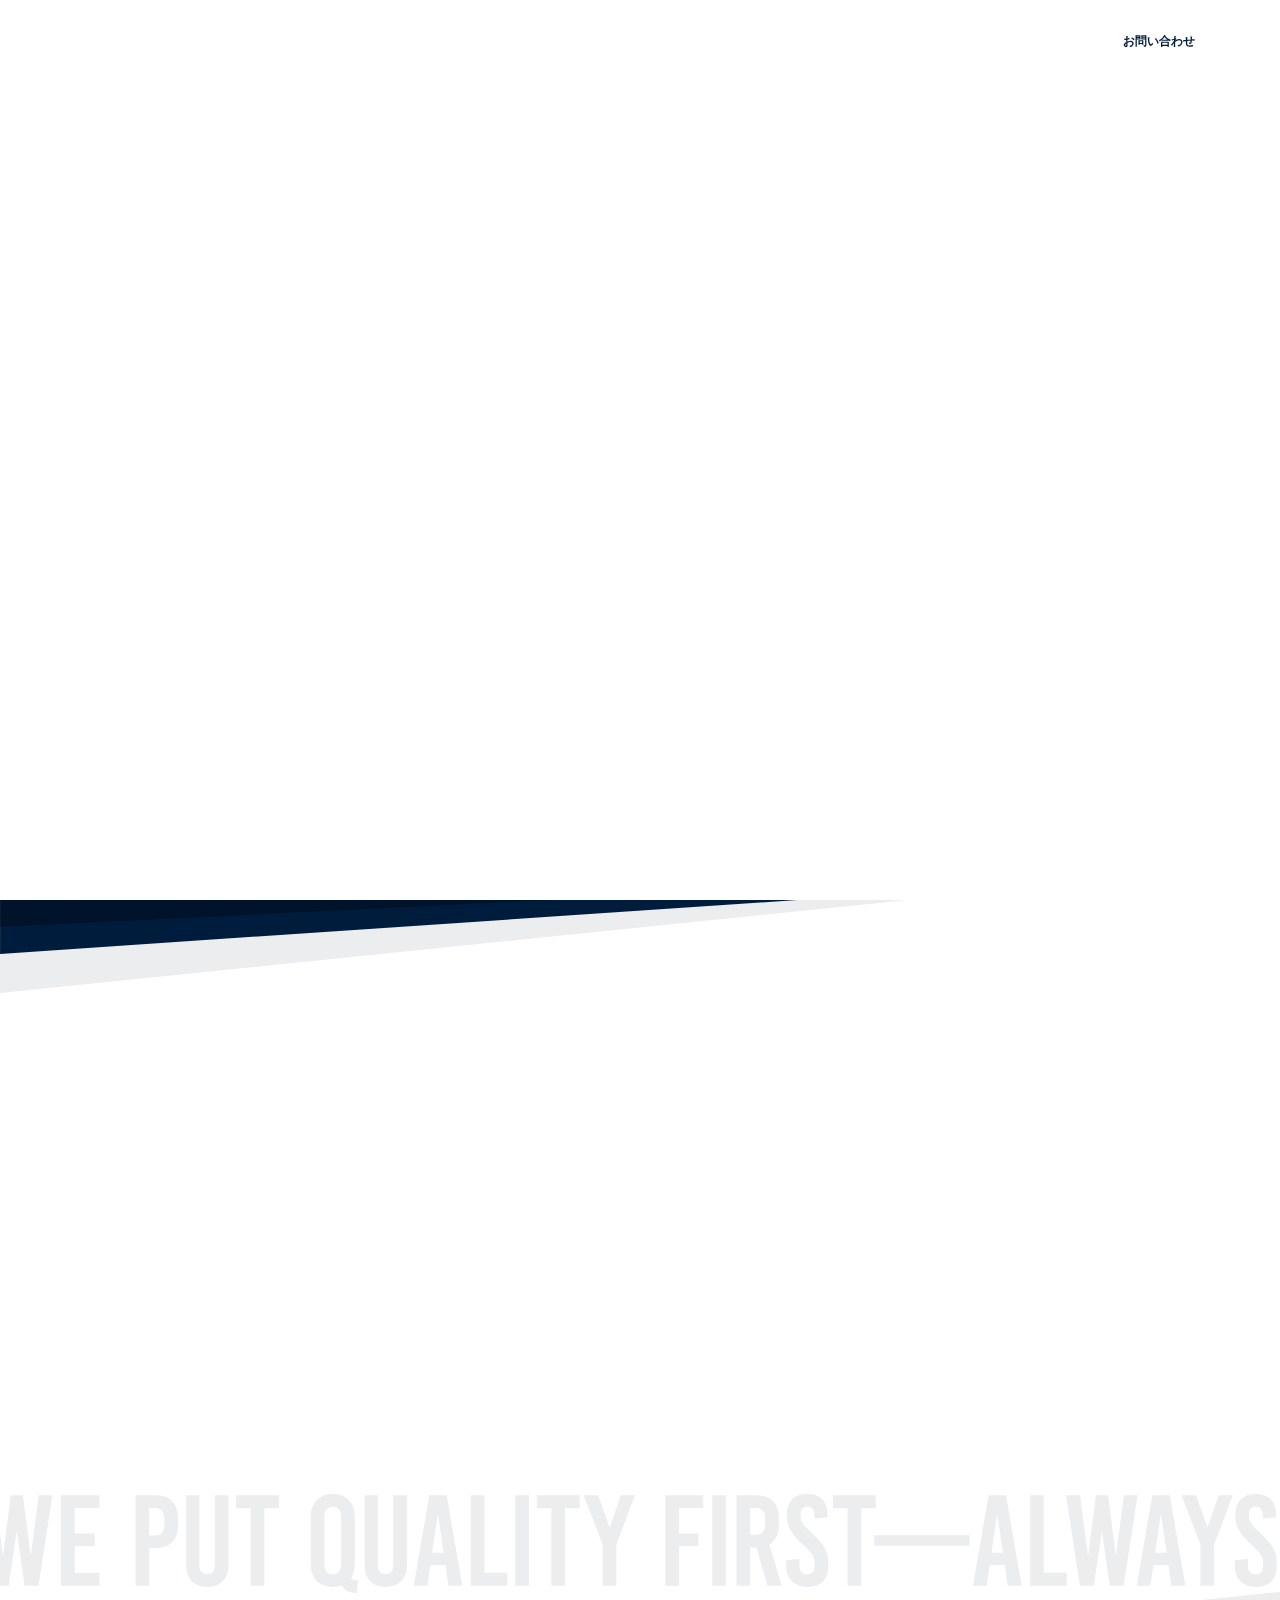
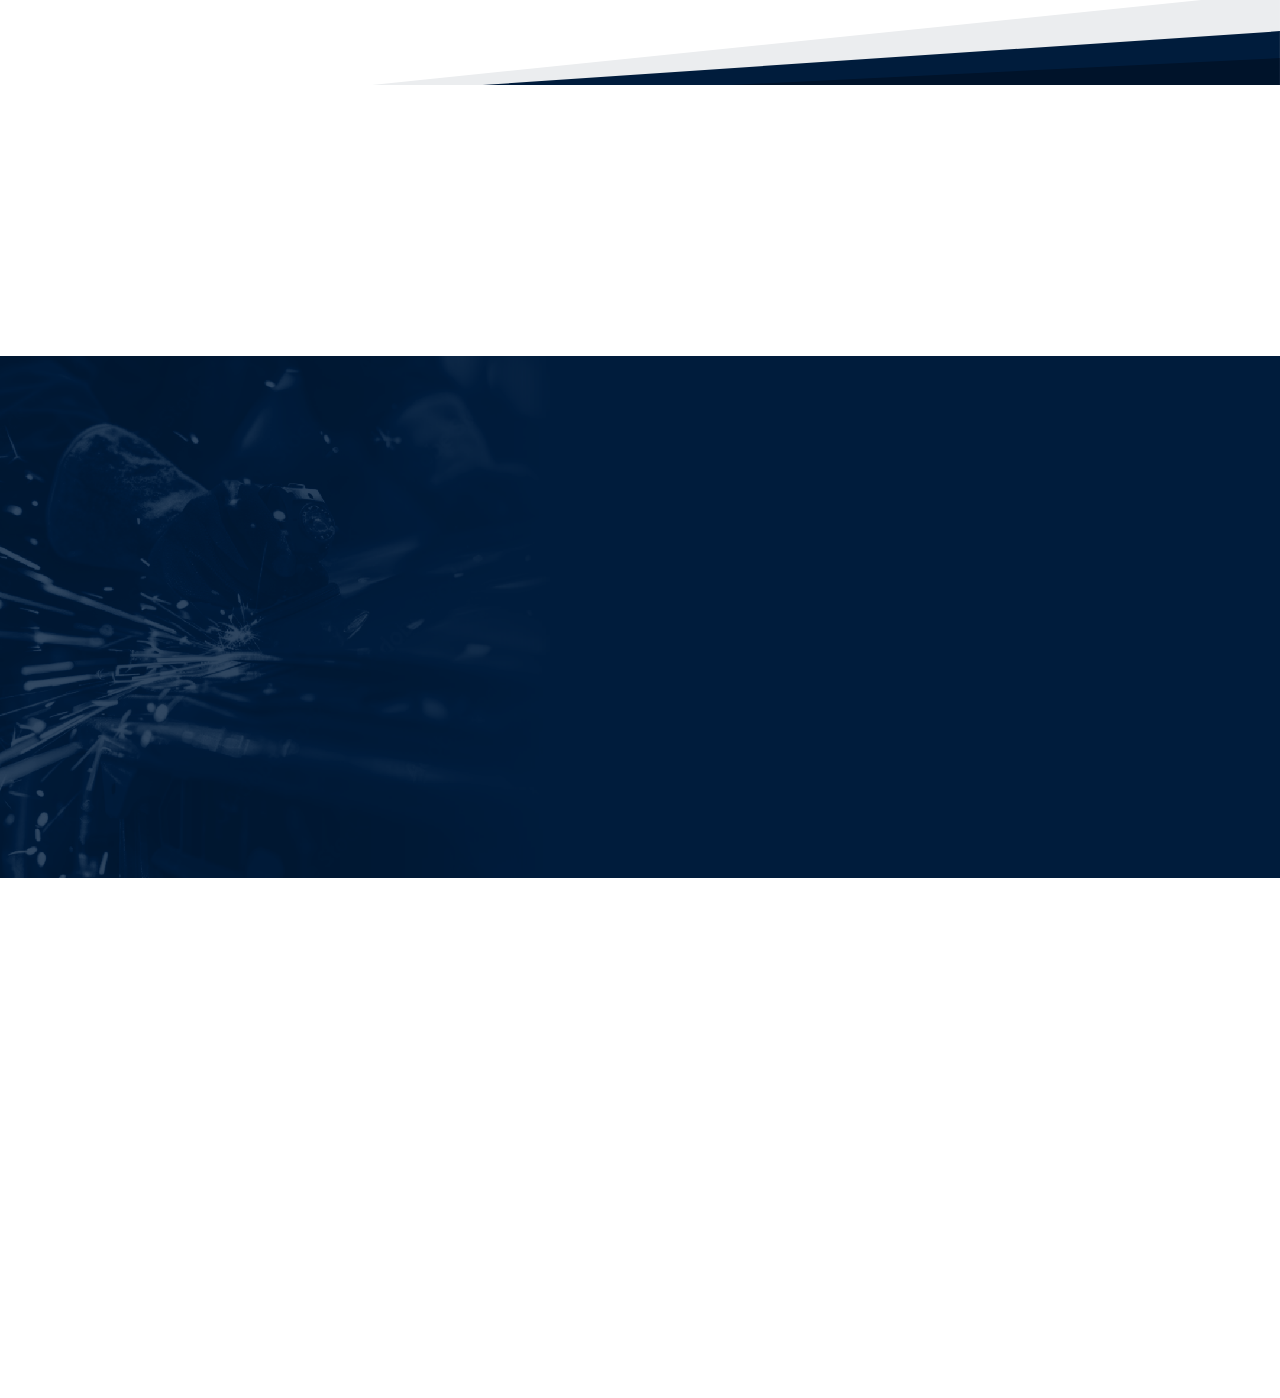
<file: index.html>
<!doctype html>
<html lang="ja" prefix="og: http://ogp.me/ns#">
<head>

<meta charset="UTF-8">
<title>Y's Factory</title>
<meta http-equiv="X-UA-Compatible" content="IE=edge">
<meta name="viewport" content="width=device-width, initial-scale=1.0">
<meta name="format-detection" content="telephone=no">
<meta content="IE=edge" http-equiv="X-UA-Compatible" />
<meta content="telephone=no" name="format-detection" />
<meta content="" name="keywords" />
<meta content="" name="description" />
<link href="assets/css/base.css" rel="stylesheet" type="text/css" />
<link href="assets/css/top.css" rel="stylesheet" type="text/css" />
<link rel="icon" href="./assets/img/favicon.ico" sizes="32x32">
<link rel="icon" href="./assets/img/icon.svg" type="image/svg+xml">
<link rel="apple-touch-icon" href="./assets/img/apple-touch-icon.png">
<link rel="preconnect" href="https://fonts.googleapis.com">
<link rel="preconnect" href="https://fonts.gstatic.com" crossorigin>
<link href="https://fonts.googleapis.com/css2?family=Bebas+Neue&display=swap" rel="stylesheet">
</head>


<body>


<header class="site-header">
    <div class="site-header__inner">
        <h1 class="site-header__logo"><a href=""><img src="assets/img/common/logo_bk.svg" alt=""></a></h1>
        <div class="header-cont">
            <nav class="header-nav">
                <ul class="g-nav">
                    <li class="g-nav__list"><a href="./about/">Y's Factoryについて</a></li>
                    <li class="g-nav__list"><a href="./service/">Y's Factoryの技術</a></li>
                    <li class="g-nav__list"><a href="./news/">新着情報</a></li>
                    <li class="g-nav__list"><a href="./recruit/">採用情報</a></li>
                </ul>
                <a href="./contact/" class="site-header__btn">お問い合わせ</a>
            </nav>
        </div>
        <button type="button" class="menu-btn"><span><span></span><span></span></span></button>
    </div>
</header>


<div class="wrap">

<section class="top-main anim fadein">
    <h1 class="top-main__ttl">
        <img src="assets/img/common/logo_wt.svg" alt="">
    </h1>
    <p class="top-main__txt">
        Driven by experience.<br>
        Focused on quality.
        <span>技術と経験で、あなたのクルマを最高の状態に。</span>
    </p>
</section>

<div class="sec-news">
    <div class="sec-news__inner">
        <div class="news-area">
            <div class="news-area__ttl">
                <h2 class="news-area__ttl__ttl anim fadein">NEWS & <br>TOPICS</h2>
                <a href="./news/" class="news-btn anim fadein">一覧を見る</a>
            </div>
            <ul class="news-area__ul anim fadeincont">
                <li>
                    <time datetime="2025-12-18">2025.12.18</time>
                    <span class="cate --news">お知らせ</span>
                    <a href="./news/detail.html">ホームページをオープンしました。</a>
                </li>
                <li>
                    <time datetime="2025-12-18">2025.12.18</time>
                    <span class="cate --news">お知らせ</span>
                    <a href="./news/detail.html">ホームページをオープンしました。</a>
                </li>
                <li>
                    <time datetime="2025-12-18">2025.12.18</time>
                    <span class="cate --news">お知らせ</span>
                    <a href="./news/detail.html">ホームページをオープンしました。</a>
                </li>
                <li>
                    <time datetime="2025-12-18">2025.12.18</time>
                    <span class="cate --news">お知らせ</span>
                    <a href="./news/detail.html">ホームページをオープンしました。</a>
                </li>
            </ul>
        </div>
        <div class="news-bnr anim fadein">
            <a href="#" target="_blank"><img src="assets/img/top/bnr_insta.png" alt=""></a>
        </div>
    </div>
</div>

<div class="sec-cont">
    <section class="sec-area --about anim fadein">
        <a href="./about/">
            <h2 class="sec-area__ttl anim fadein">
                <span class="main en">ABOUT US</span>
                <span class="sub jp">Y’s Factoryについて</span>
            </h2>
            <p class="sec-area__txt anim fadein">
                当社は、お客様の大切な愛車を最高の状態に修復するため、<br>
                確かな技術と最新設備を駆使し、<br>
                高品質な板金・塗装サービスを提供しております
            </p>
        </a>
    </section>
    <section class="sec-area --service anim fadein">
        <a href="./service/">
            <h2 class="sec-area__ttl anim fadein">
                <span class="main en">SERVICE</span>
                <span class="sub jp">Y’s Factoryの技術</span>
            </h2>
            <p class="sec-area__txt anim fadein">
                当社は、お客様の大切な愛車を最高の状態に修復するため、<br>
                確かな技術と最新設備を駆使し、<br>
                高品質な板金・塗装サービスを提供しております
            </p>
        </a>
    </section>
</div>


</div><!-- /.wrap -->


<div class="sec-contact">
    <div class="sec-contact__inner">
        <div class="contact-area">
            <h3 class="contact-area__read anim fadein">大事なおクルマの<br class="sp-show">板金塗装、整備・修理、車検など<br>お気軽にご相談ください</h3>
            <p class="contact-area__tel anim fadein">tel.055-918-7679</p>
            <p class="contact-area__txt anim fadein">受付時間／8:00〜17:00（月曜定休）</p>
            <a href="./contact/" class="contact-area__btn anim fadein">WEBからのお問い合わせはこちら</a>
        </div>
    </div>
</div>

<footer class="site-footer anim fadein">
    <div class="site-footer__inner">
        <div class="site-footer__info">
            <h3 class="site-footer__logo"><img src="assets/img/common/logo_bk.svg" alt=""></h3>
            <p class="site-footer__txt">
                〒410-0822 静岡県沼津市下香貫前原1491-1<br>
                TEL.055-918-7679／FAX.055-919-8312
            </p>
            <a href="#" class="site-footer__btn">GoogleMapで見る</a>
        </div>
        <div class="site-footer__link">
            <ul class="site-footer__ul">
                <li><a href="./">HOME</a></li>
                <li><a href="./news/">新着情報</a></li>
            </ul>
            <ul class="site-footer__ul">
                <li>
                    <a href="./about/">Y’s Factoryについて</a>
                    <ul class="site-footer__ul__sub">
                        <li><a href="./about#link01">会社案内</a></li>
                        <li><a href="./about#link02">社長あいさつ</a></li>
                        <li><a href="./about#link03">ギャラリー</a></li>
                        <li><a href="./about#link04">会社概要</a></li>
                    </ul>
                </li>
            </ul>
            <ul class="site-footer__ul">
                <li>
                    <a href="./service/">Y’s Factoryの技術</a>
                    <ul class="site-footer__ul__sub">
                        <li><a href="./service#link01">板金</a></li>
                        <li><a href="./service#link02">塗装</a></li>
                        <li><a href="./service#link03">コーティング</a></li>
                        <li><a href="./service#link04">車検・整備</a></li>
                    </ul>
                </li>
            </ul>
            <ul class="site-footer__ul">
                <li><a href="./recruit/">採用情報</a></li>
                <li><a href="./contact/">お問い合わせ</a></li>
                <li><a href="./privacy/">プライバシーポリシー</a></li>
            </ul>
        </div>
        <div class="site-footer__btm">
            <a href="#" target="_blank" class="site-footer__btn"><img src="assets/img/common/logo_insta.svg" alt="">公式インスタグラム</a>
            <p class="copyright">&copy; 2025 Y’s Factory.</p>
        </div>
    </div>
</footer>


<!---  jQuery 読み込みコード  --->
<script src="https://code.jquery.com/jquery-3.4.1.min.js"></script>
<script src="assets/js/common.js"></script>
</body>
</html>
</file>
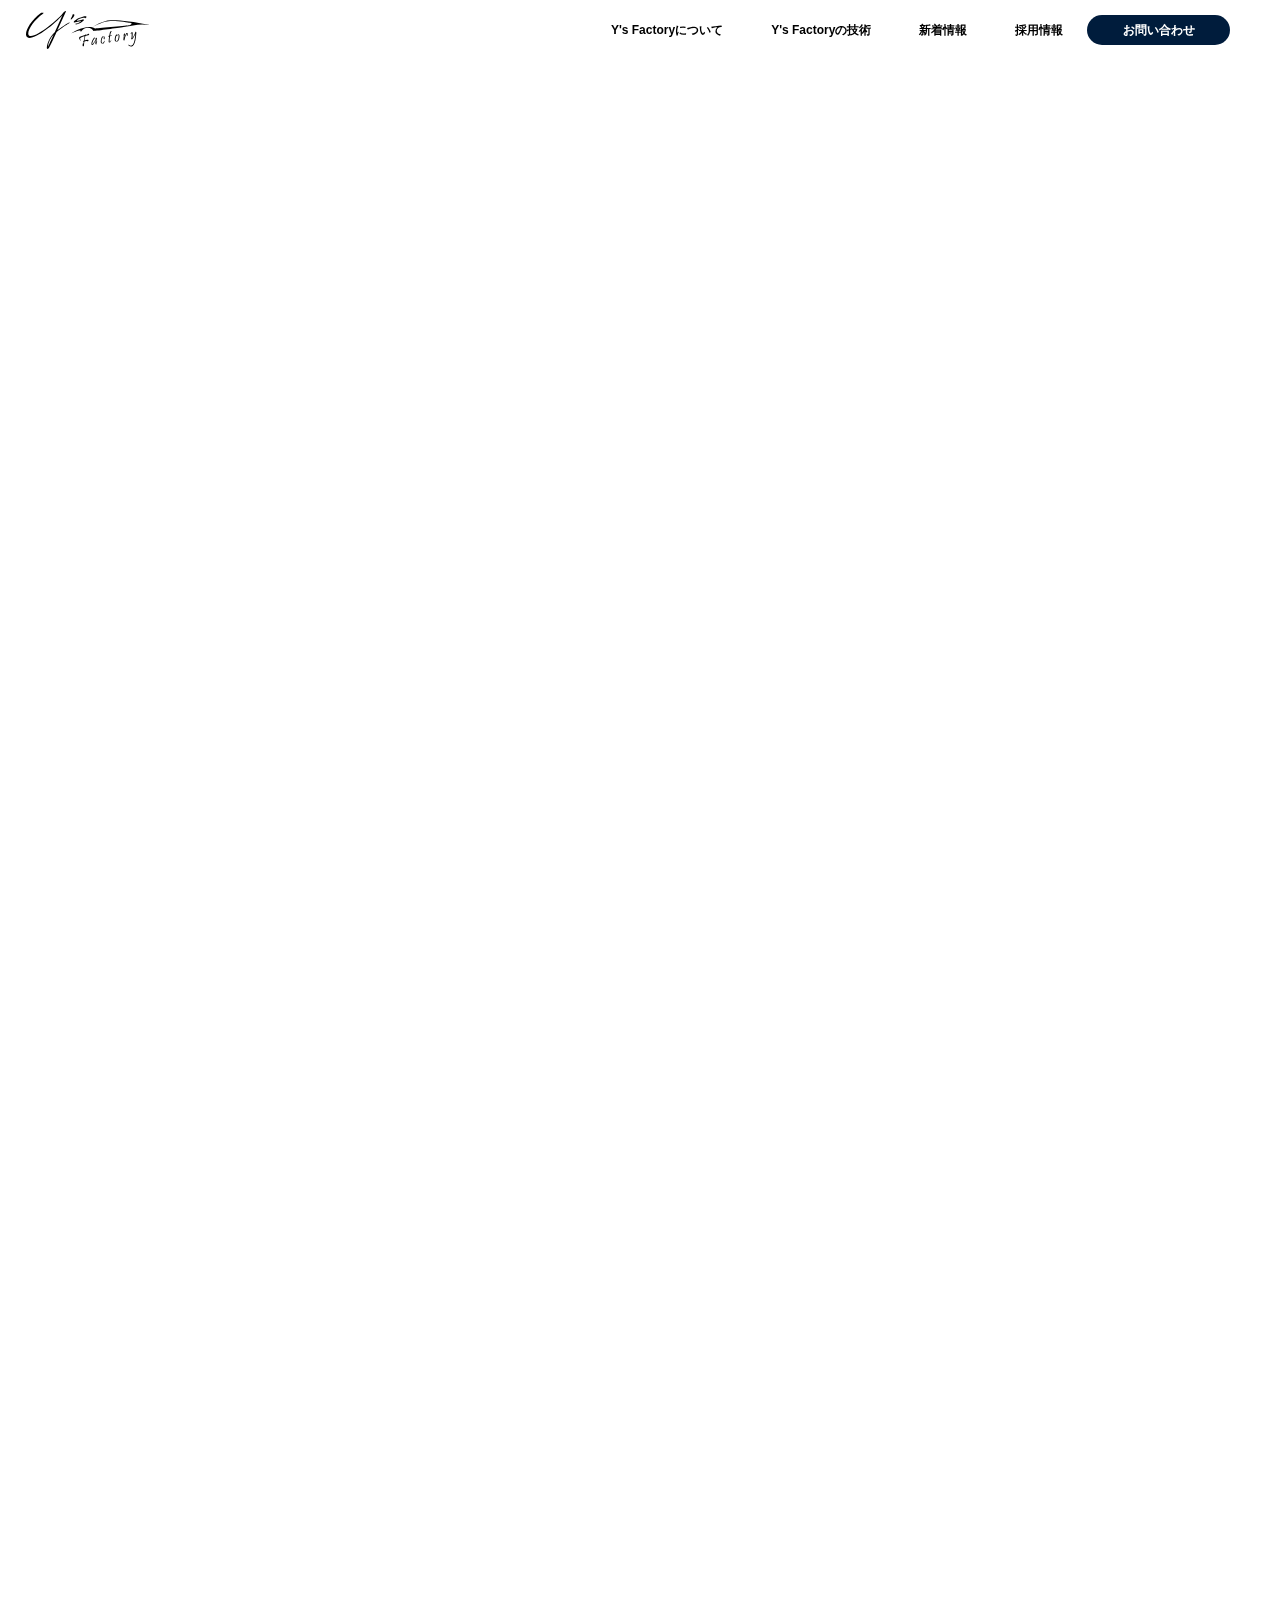
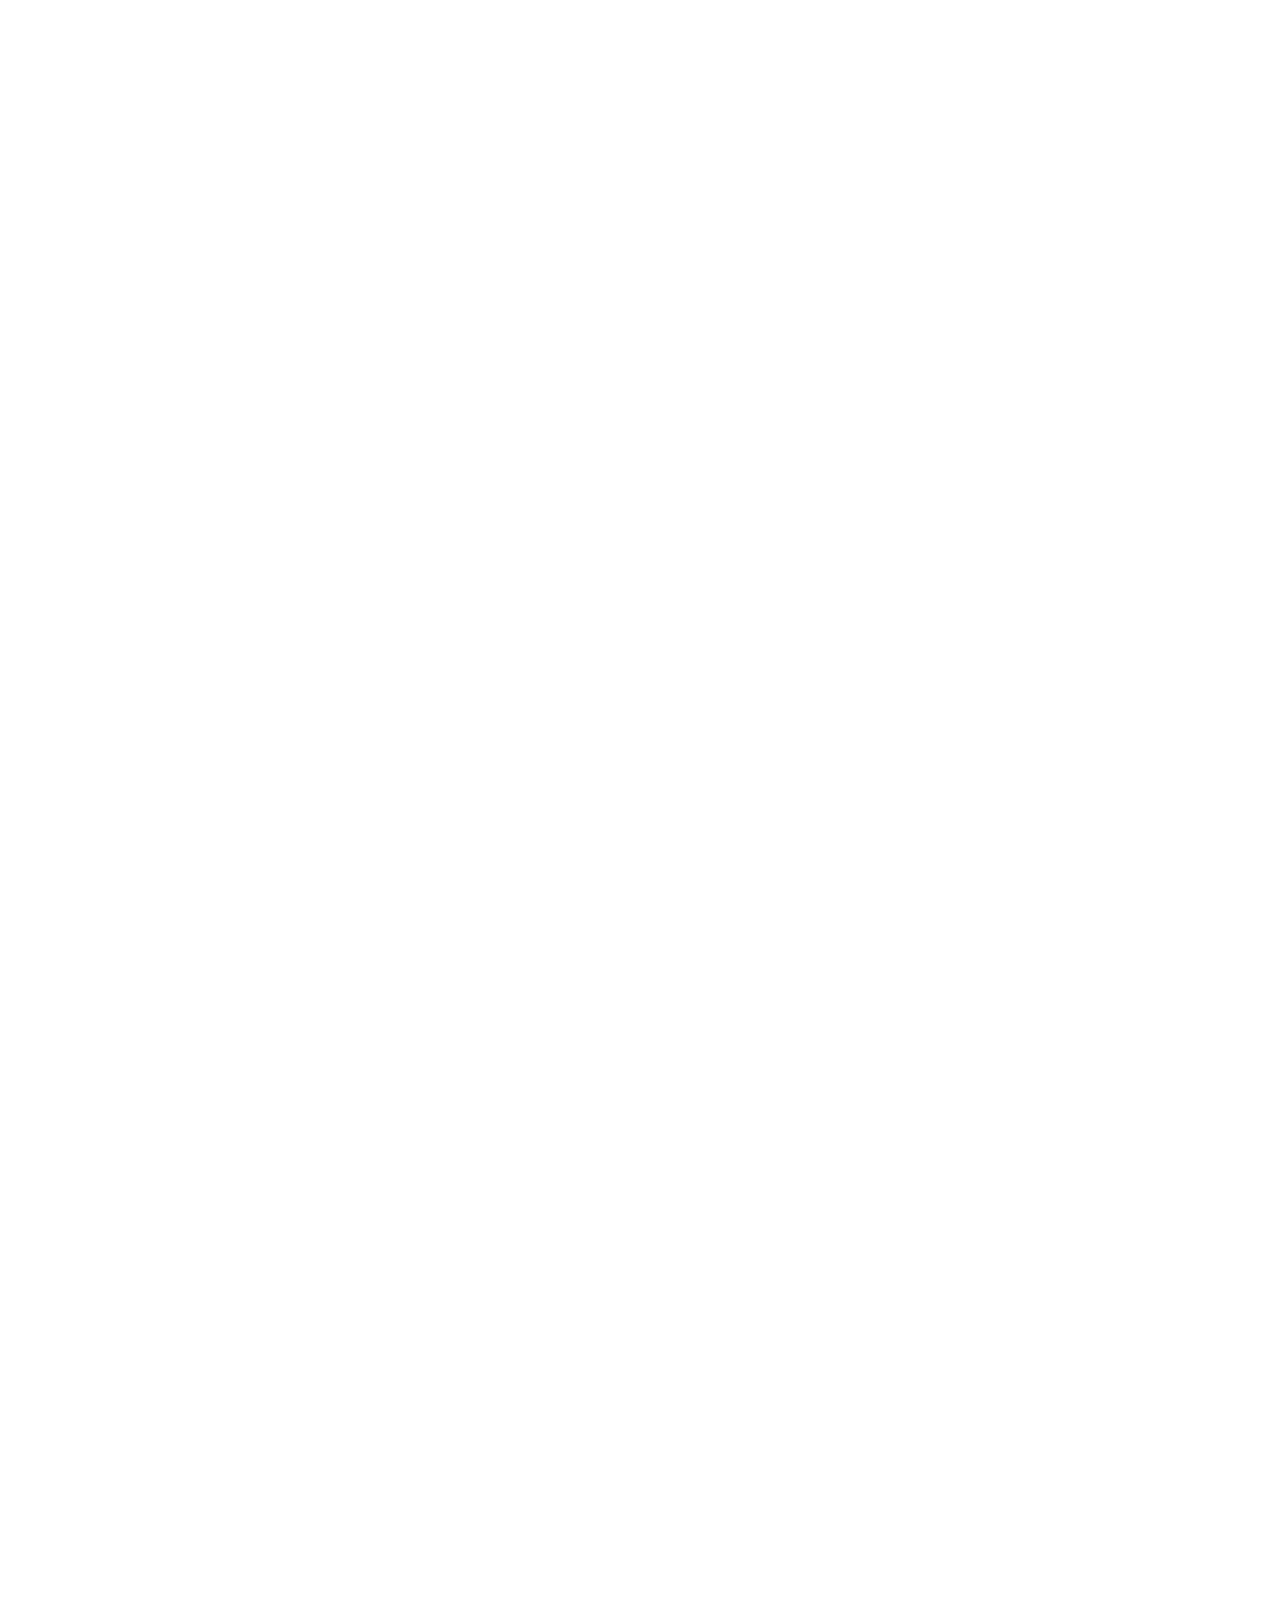
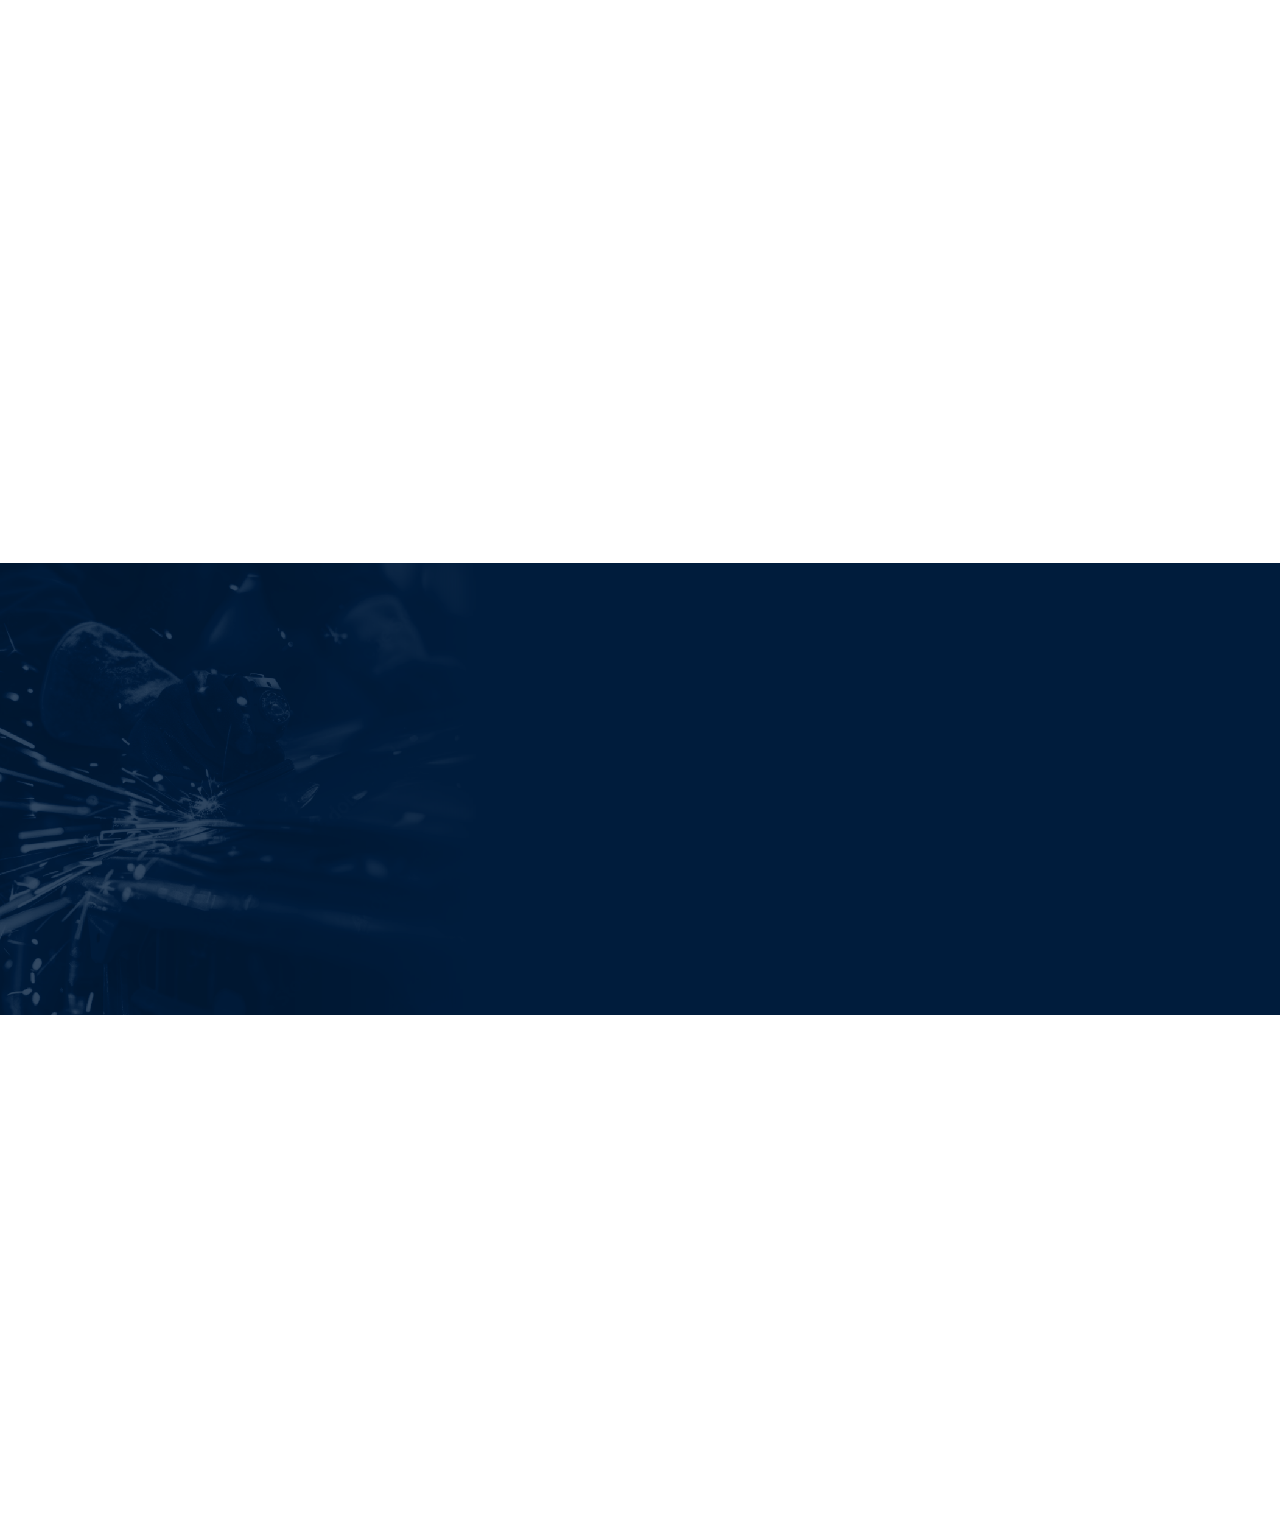
<file: about/index.html>
<!doctype html>
<html lang="ja" prefix="og: http://ogp.me/ns#"><!-- InstanceBegin template="/Templates/sub.dwt" codeOutsideHTMLIsLocked="false" -->
<head>

<meta charset="UTF-8">
<title>Y’s Factoryについて | Y's Factory</title>
<meta http-equiv="X-UA-Compatible" content="IE=edge">
<meta name="viewport" content="width=device-width, initial-scale=1.0">
<meta name="format-detection" content="telephone=no">
<meta content="IE=edge" http-equiv="X-UA-Compatible" />
<meta content="telephone=no" name="format-detection" />
<meta content="" name="keywords" />
<meta content="" name="description" />
<link href="../assets/css/base.css" rel="stylesheet" type="text/css" />
<link href="../assets/css/page.css" rel="stylesheet" type="text/css" />
<link rel="icon" href="../assets/img/favicon.ico" sizes="32x32">
<link rel="icon" href="../assets/img/icon.svg" type="image/svg+xml">
<link rel="apple-touch-icon" href="../assets/img/apple-touch-icon.png">
<link rel="preconnect" href="https://fonts.googleapis.com">
<link rel="preconnect" href="https://fonts.gstatic.com" crossorigin>
<link href="https://fonts.googleapis.com/css2?family=Bebas+Neue&display=swap" rel="stylesheet">
<!-- InstanceParam name="pageTitle" type="text" value="Y’s Factoryについて" -->
<!-- InstanceParam name="category" type="text" value="about" -->
<!-- InstanceBeginEditable name="head" -->
<!-- InstanceEndEditable -->
</head>


<body>


<header class="site-header sub">
    <div class="site-header__inner">
        <h1 class="site-header__logo"><a href="../"><img src="../assets/img/common/logo_bk.svg" alt=""></a></h1>
        <div class="header-cont">
            <nav class="header-nav">
                <ul class="g-nav">
                    <li class="g-nav__list"><a href="../about">Y's Factoryについて</a></li>
                    <li class="g-nav__list"><a href="../service">Y's Factoryの技術</a></li>
                    <li class="g-nav__list"><a href="../news">新着情報</a></li>
                    <li class="g-nav__list"><a href="../recruit">採用情報</a></li>
                </ul>
                <a href="../contact" class="site-header__btn">お問い合わせ</a>
            </nav>
        </div>
        <button type="button" class="menu-btn"><span><span></span><span></span></span></button>
    </div>
</header>


<div class="wrap">
<!-- InstanceBeginEditable name="content" -->

<div class="sub-main">
    <div class="sub-main__read">
        <h1 class="sub-main__ttl anim fadein">
            <span class="main">About us</span>
            <span class="sub">Y’s Factoryについて</span>
        </h1>
        <p class="sub-main__txt anim fadein">
            当社は、お客様の大切な愛車を最高の状態に<br>
            修復するため、確かな技術と最新設備を駆使し、<br>
            高品質な板金・塗装サービスを提供しております
        </p>
    </div>
    <figure class="sub-main__img anim fadein"><img src="../assets/img/about/main.png" alt=""></figure>
    <figure class="sub-main__bg anim fadein"><img src="../assets/img/about/main_bg.png" alt=""></figure>
</div>

<section class="sec" id="link01">
    <h2 class="sec__ttl anim fadein">
        <span class="main lg">Driven by experience.<br>Focused on quality.</span>
    </h2>
    <p class="sec__txt anim fadein">
        当社は、お客様の大切な愛車を最高の状態に修復するため、確かな技術と最新設備を駆使し、<br>
        高品質な板金・塗装サービスを提供しております。<br>
        当社は、お客様の大切な愛車を最高の状態に修復するため、<br>
        確かな技術と最新設備を駆使し、高品質な板金・塗装サービスを提供しております。
    </p>
</section>

<section class="sec" id="link02">
    <h2 class="sec__ttl anim fadein">
        <span class="main">MESSAGE</span>
        <span class="sub">［ 社長あいさつ ］</span>
    </h2>
    <p class="sec__txt anim fadein">
        30年かけて培った経験を基に、スタッフ一丸となって<br>
        お客様のご要望にお応えした鈑金・塗装サービスを致します。<br>
        お気軽にお問合せください
    </p>
    <figure class="about-name anim fadein"><img src="../assets/img/about/name.svg" alt=""></figure>
</section>

<section class="sec" id="link03">
    <h2 class="sec__ttl anim fadein">
        <span class="main">GALLERY</span>
        <span class="sub">［ ギャラリー ］</span>
    </h2>
    <ul class="gallery-ul anim fadein">
        <li><a href="../assets/img/about/gallery_img01.png" data-group="gallery" class="gallery"><img src="../assets/img/about/gallery_img01.png" alt=""></a></li>
        <li><a href="../assets/img/about/gallery_img02.png" data-group="gallery" class="gallery"><img src="../assets/img/about/gallery_img02.png" alt=""></a></li>
        <li><a href="../assets/img/about/gallery_img03.png" data-group="gallery" class="gallery"><img src="../assets/img/about/gallery_img03.png" alt=""></a></li>
        <li><a href="../assets/img/about/gallery_img04.png" data-group="gallery" class="gallery"><img src="../assets/img/about/gallery_img04.png" alt=""></a></li>
        <li><a href="../assets/img/about/gallery_img05.png" data-group="gallery" class="gallery"><img src="../assets/img/about/gallery_img05.png" alt=""></a></li>
        <li><a href="../assets/img/about/gallery_img06.png" data-group="gallery" class="gallery"><img src="../assets/img/about/gallery_img06.png" alt=""></a></li>
        <li><a href="../assets/img/about/gallery_img07.png" data-group="gallery" class="gallery"><img src="../assets/img/about/gallery_img07.png" alt=""></a></li>
        <li><a href="../assets/img/about/gallery_img08.png" data-group="gallery" class="gallery"><img src="../assets/img/about/gallery_img08.png" alt=""></a></li>
    </ul>
</section>

<section class="sec" id="link04">
    <h2 class="sec__ttl anim fadein">
        <span class="main">OUTLINES</span>
        <span class="sub">［ 会社概要 ］</span>
    </h2>
    <dl class="outline-dl anim fadein">
        <dt>会社名</dt>
        <dd>株式会社 Y’s Factory</dd>
    </dl>
    <dl class="outline-dl anim fadein">
        <dt>所在地</dt>
        <dd>〒410-0822<br>静岡県沼津市下香貫前原1491-1</dd>
    </dl>
    <dl class="outline-dl anim fadein">
        <dt>代表者</dt>
        <dd>名字 名前</dd>
    </dl>
    <dl class="outline-dl anim fadein">
        <dt>事業内容</dt>
        <dd>事業内容が入ります事業内容が入ります事業内容が入ります事業内容が入ります事業内容が入ります<br>事業内容が入ります事業内容が入ります</dd>
    </dl>
    <dl class="outline-dl anim fadein">
        <dt>TEL</dt>
        <dd>055-918-7679</dd>
    </dl>
    <dl class="outline-dl anim fadein">
        <dt>FAX</dt>
        <dd>055-919-8312</dd>
    </dl>
</section>

<!-- InstanceEndEditable -->
</div><!-- /.wrap -->

<div class="sec-contact">
    <div class="sec-contact__inner">
        <div class="contact-area">
            <h3 class="contact-area__read anim fadein">大事なおクルマの<br class="sp-show">板金塗装、整備・修理、車検など<br>お気軽にご相談ください</h3>
            <p class="contact-area__tel anim fadein">tel.055-918-7679</p>
            <p class="contact-area__txt anim fadein">受付時間／8:00〜17:00（月曜定休）</p>
            <a href="../news/contact" class="contact-area__btn anim fadein">WEBからのお問い合わせはこちら</a>
        </div>
    </div>
</div>

<footer class="site-footer anim fadein">
    <div class="site-footer__inner">
        <div class="site-footer__info">
            <h3 class="site-footer__logo"><img src="../assets/img/common/logo_bk.svg" alt=""></h3>
            <p class="site-footer__txt">
                〒410-0822 静岡県沼津市下香貫前原1491-1<br>
                TEL.055-918-7679／FAX.055-919-8312
            </p>
            <a href="#" class="site-footer__btn">GoogleMapで見る</a>
        </div>
        <div class="site-footer__link">
            <ul class="site-footer__ul">
                <li><a href="../">HOME</a></li>
                <li><a href="../news">新着情報</a></li>
            </ul>
            <ul class="site-footer__ul">
                <li>
                    <a href="../about">Y’s Factoryについて</a>
                    <ul class="site-footer__ul__sub">
                        <li><a href="#link01">会社案内</a></li>
                        <li><a href="#link02">社長あいさつ</a></li>
                        <li><a href="#link03">ギャラリー</a></li>
                        <li><a href="#link04">会社概要</a></li>
                    </ul>
                </li>
            </ul>
            <ul class="site-footer__ul">
                <li>
                    <a href="../service">Y’s Factoryの技術</a>
                    <ul class="site-footer__ul__sub">
                        <li><a href="../service/#link01">板金</a></li>
                        <li><a href="../service/#link02">塗装</a></li>
                        <li><a href="../service/#link03">コーティング</a></li>
                        <li><a href="../service/#link04">車検・整備</a></li>
                    </ul>
                </li>
            </ul>
            <ul class="site-footer__ul">
                <li><a href="../recruit">採用情報</a></li>
                <li><a href="../contact">お問い合わせ</a></li>
                <li><a href="../privacy">プライバシーポリシー</a></li>
            </ul>
        </div>
        <div class="site-footer__btm">
            <a href="#" target="_blank" class="site-footer__btn"><img src="../assets/img/common/logo_insta.svg" alt="">公式インスタグラム</a>
            <p class="copyright">&copy; 2025 Y’s Factory.</p>
        </div>
    </div>
</footer>


<!---  jQuery 読み込みコード  --->
<script src="https://code.jquery.com/jquery-3.4.1.min.js"></script>
<!-- InstanceBeginEditable name="foot" -->
<link href="../assets/css/modaal.css" rel="stylesheet" type="text/css" />
<script src="../assets/js/plugin/modaal.min.js"></script>
<script>
$('.gallery').modaal({
    type: 'image'
});
</script>
<!-- InstanceEndEditable -->
<script src="../assets/js/common.js"></script>
</body>
<!-- InstanceEnd --></html>
</file>
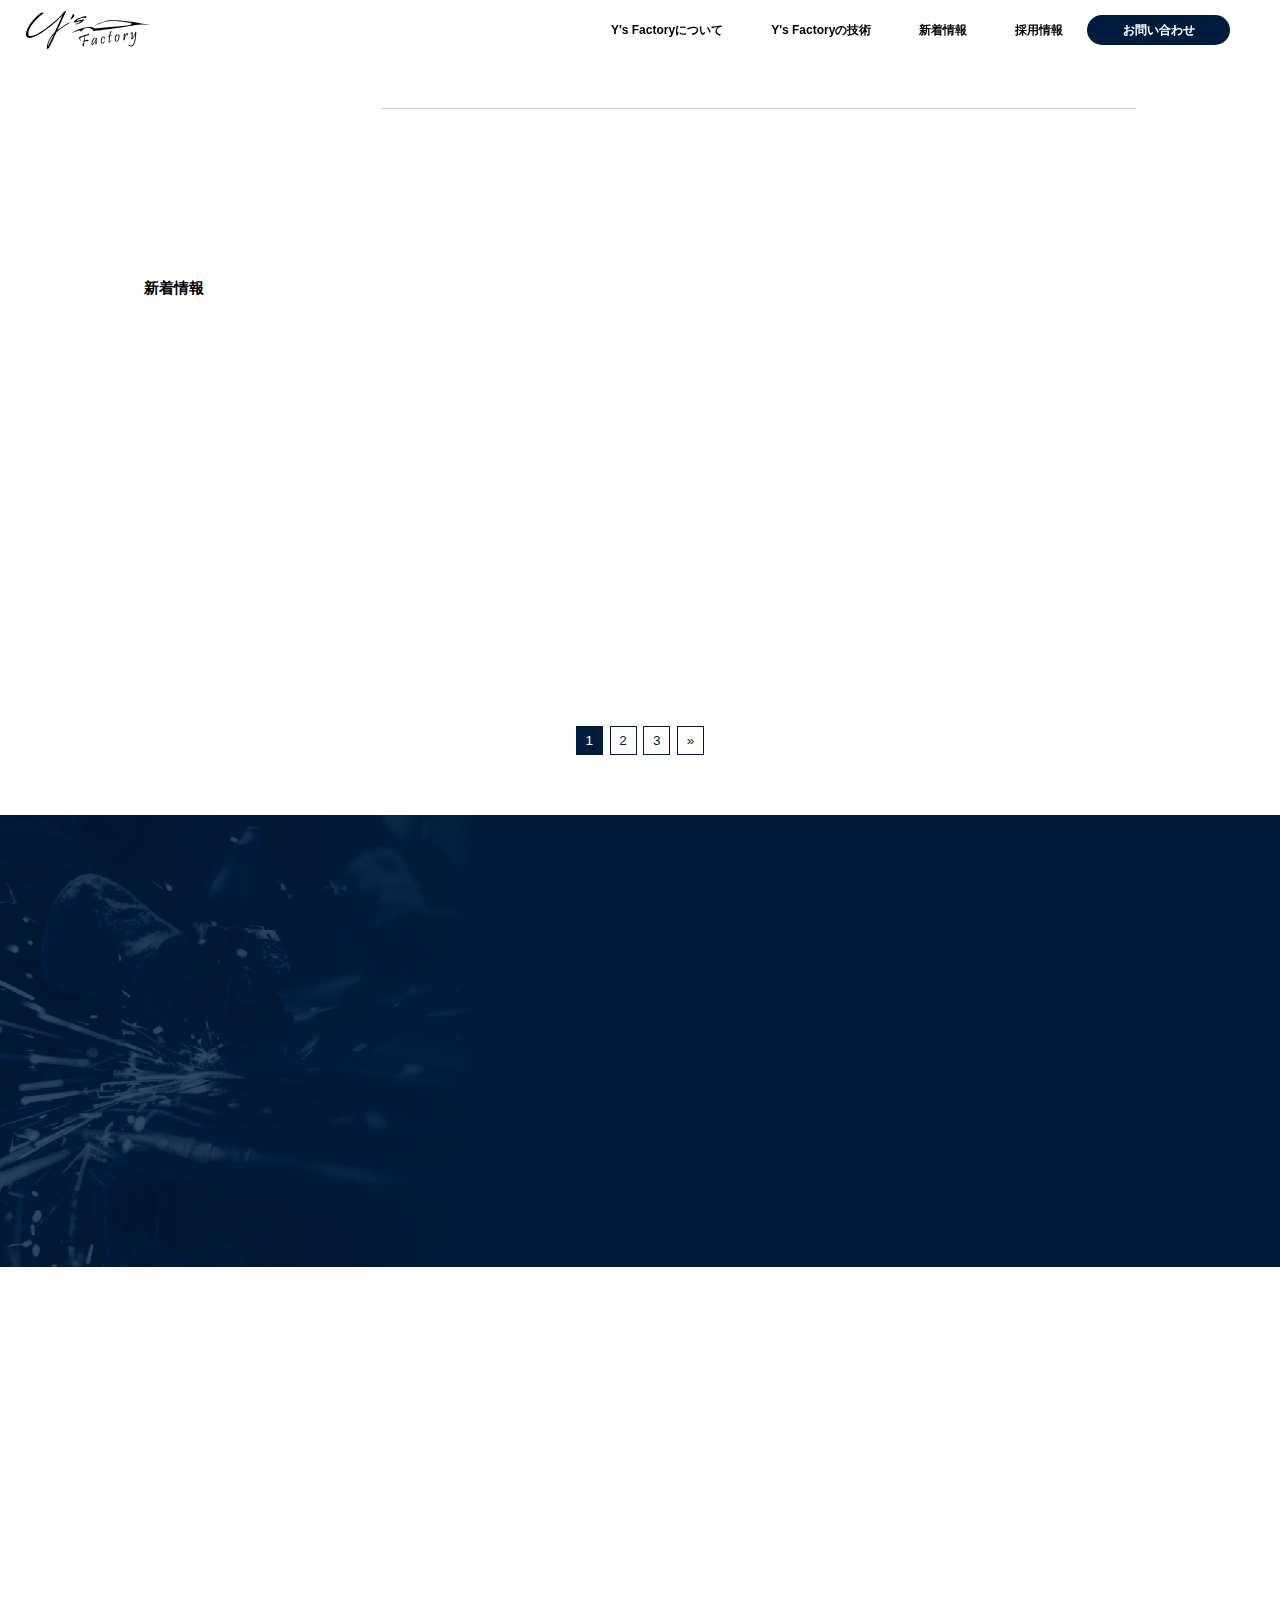
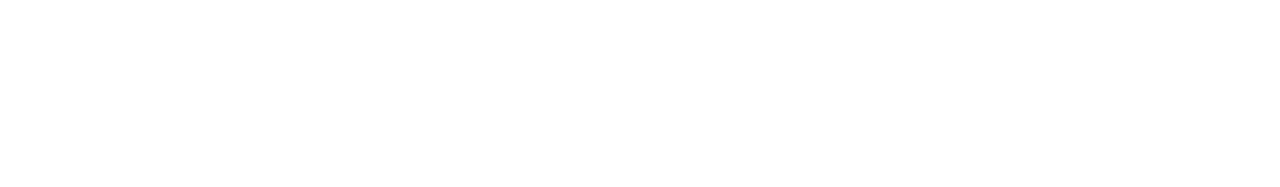
<file: news/index.html>
<!doctype html>
<html lang="ja" prefix="og: http://ogp.me/ns#"><!-- InstanceBegin template="/Templates/sub.dwt" codeOutsideHTMLIsLocked="false" -->
<head>

<meta charset="UTF-8">
<title>新着情報 | Y's Factory</title>
<meta http-equiv="X-UA-Compatible" content="IE=edge">
<meta name="viewport" content="width=device-width, initial-scale=1.0">
<meta name="format-detection" content="telephone=no">
<meta content="IE=edge" http-equiv="X-UA-Compatible" />
<meta content="telephone=no" name="format-detection" />
<meta content="" name="keywords" />
<meta content="" name="description" />
<link href="../assets/css/base.css" rel="stylesheet" type="text/css" />
<link href="../assets/css/page.css" rel="stylesheet" type="text/css" />
<link rel="icon" href="../assets/img/favicon.ico" sizes="32x32">
<link rel="icon" href="../assets/img/icon.svg" type="image/svg+xml">
<link rel="apple-touch-icon" href="../assets/img/apple-touch-icon.png">
<link rel="preconnect" href="https://fonts.googleapis.com">
<link rel="preconnect" href="https://fonts.gstatic.com" crossorigin>
<link href="https://fonts.googleapis.com/css2?family=Bebas+Neue&display=swap" rel="stylesheet">
<!-- InstanceParam name="pageTitle" type="text" value="新着情報" -->
<!-- InstanceParam name="category" type="text" value="news" -->
<!-- InstanceBeginEditable name="head" -->
<!-- InstanceEndEditable -->
</head>


<body>


<header class="site-header sub">
    <div class="site-header__inner">
        <h1 class="site-header__logo"><a href="../"><img src="../assets/img/common/logo_bk.svg" alt=""></a></h1>
        <div class="header-cont">
            <nav class="header-nav">
                <ul class="g-nav">
                    <li class="g-nav__list"><a href="../about">Y's Factoryについて</a></li>
                    <li class="g-nav__list"><a href="../service">Y's Factoryの技術</a></li>
                    <li class="g-nav__list"><a href="../news">新着情報</a></li>
                    <li class="g-nav__list"><a href="../recruit">採用情報</a></li>
                </ul>
                <a href="../contact" class="site-header__btn">お問い合わせ</a>
            </nav>
        </div>
        <button type="button" class="menu-btn"><span><span></span><span></span></span></button>
    </div>
</header>


<div class="wrap">
<!-- InstanceBeginEditable name="content" -->

<div class="sec-news">
    <div class="sec-news__inner">
        <div class="news-area">
            <div class="news-area__ttl">
                <h2 class="news-area__ttl__ttl anim fadein">NEWS & <br>TOPICS</h2>
                <p class="news-area__ttl__sub">新着情報</p>
            </div>
            <ul class="news-area__ul anim fadeincont">
                <li>
                    <time datetime="2025-12-18">2025.12.18</time>
                    <span class="cate --news">お知らせ</span>
                    <a href="./detail.html">ホームページをオープンしました。</a>
                </li>
                <li>
                    <time datetime="2025-12-18">2025.12.18</time>
                    <span class="cate --news">お知らせ</span>
                    <a href="./detail.html">ホームページをオープンしました。</a>
                </li>
                <li>
                    <time datetime="2025-12-18">2025.12.18</time>
                    <span class="cate --news">お知らせ</span>
                    <a href="./detail.html">ホームページをオープンしました。</a>
                </li>
                <li>
                    <time datetime="2025-12-18">2025.12.18</time>
                    <span class="cate --news">お知らせ</span>
                    <a href="./detail.html">ホームページをオープンしました。</a>
                </li>
                <li>
                    <time datetime="2025-12-18">2025.12.18</time>
                    <span class="cate --news">お知らせ</span>
                    <a href="./detail.html">ホームページをオープンしました。</a>
                </li>
                <li>
                    <time datetime="2025-12-18">2025.12.18</time>
                    <span class="cate --news">お知らせ</span>
                    <a href="./detail.html">ホームページをオープンしました。</a>
                </li>
                <li>
                    <time datetime="2025-12-18">2025.12.18</time>
                    <span class="cate --news">お知らせ</span>
                    <a href="./detail.html">ホームページをオープンしました。</a>
                </li>
                <li>
                    <time datetime="2025-12-18">2025.12.18</time>
                    <span class="cate --news">お知らせ</span>
                    <a href="./detail.html">ホームページをオープンしました。</a>
                </li>
                <li>
                    <time datetime="2025-12-18">2025.12.18</time>
                    <span class="cate --news">お知らせ</span>
                    <a href="./detail.html">ホームページをオープンしました。</a>
                </li>
                <li>
                    <time datetime="2025-12-18">2025.12.18</time>
                    <span class="cate --news">お知らせ</span>
                    <a href="./detail.html">ホームページをオープンしました。</a>
                </li>
            </ul>
        </div>
    </div>
</div>
<div class="wp-pagenavi" role="navigation">
    <span aria-current="page" class="current">1</span>
    <a class="page larger" title="ページ 2" href="">2</a>
    <a class="page larger" title="ページ 3" href="">3</a>
    <a class="nextpostslink" rel="next" aria-label="次のページ" href="">»</a>
</div>

<!-- InstanceEndEditable -->
</div><!-- /.wrap -->

<div class="sec-contact">
    <div class="sec-contact__inner">
        <div class="contact-area">
            <h3 class="contact-area__read anim fadein">大事なおクルマの<br class="sp-show">板金塗装、整備・修理、車検など<br>お気軽にご相談ください</h3>
            <p class="contact-area__tel anim fadein">tel.055-918-7679</p>
            <p class="contact-area__txt anim fadein">受付時間／8:00〜17:00（月曜定休）</p>
            <a href="contact" class="contact-area__btn anim fadein">WEBからのお問い合わせはこちら</a>
        </div>
    </div>
</div>

<footer class="site-footer anim fadein">
    <div class="site-footer__inner">
        <div class="site-footer__info">
            <h3 class="site-footer__logo"><img src="../assets/img/common/logo_bk.svg" alt=""></h3>
            <p class="site-footer__txt">
                〒410-0822 静岡県沼津市下香貫前原1491-1<br>
                TEL.055-918-7679／FAX.055-919-8312
            </p>
            <a href="#" class="site-footer__btn">GoogleMapで見る</a>
        </div>
        <div class="site-footer__link">
            <ul class="site-footer__ul">
                <li><a href="../">HOME</a></li>
                <li><a href="../news">新着情報</a></li>
            </ul>
            <ul class="site-footer__ul">
                <li>
                    <a href="../about">Y’s Factoryについて</a>
                    <ul class="site-footer__ul__sub">
                        <li><a href="../about/#link01">会社案内</a></li>
                        <li><a href="../about/#link02">社長あいさつ</a></li>
                        <li><a href="../about/#link03">ギャラリー</a></li>
                        <li><a href="../about/#link04">会社概要</a></li>
                    </ul>
                </li>
            </ul>
            <ul class="site-footer__ul">
                <li>
                    <a href="../service">Y’s Factoryの技術</a>
                    <ul class="site-footer__ul__sub">
                        <li><a href="../service/#link01">板金</a></li>
                        <li><a href="../service/#link02">塗装</a></li>
                        <li><a href="../service/#link03">コーティング</a></li>
                        <li><a href="../service/#link04">車検・整備</a></li>
                    </ul>
                </li>
            </ul>
            <ul class="site-footer__ul">
                <li><a href="../recruit">採用情報</a></li>
                <li><a href="../contact">お問い合わせ</a></li>
                <li><a href="../privacy">プライバシーポリシー</a></li>
            </ul>
        </div>
        <div class="site-footer__btm">
            <a href="#" target="_blank" class="site-footer__btn"><img src="../assets/img/common/logo_insta.svg" alt="">公式インスタグラム</a>
            <p class="copyright">&copy; 2025 Y’s Factory.</p>
        </div>
    </div>
</footer>


<!---  jQuery 読み込みコード  --->
<script src="https://code.jquery.com/jquery-3.4.1.min.js"></script>
<!-- InstanceBeginEditable name="foot" -->
<!-- InstanceEndEditable -->
<script src="../assets/js/common.js"></script>
</body>
<!-- InstanceEnd --></html>
</file>
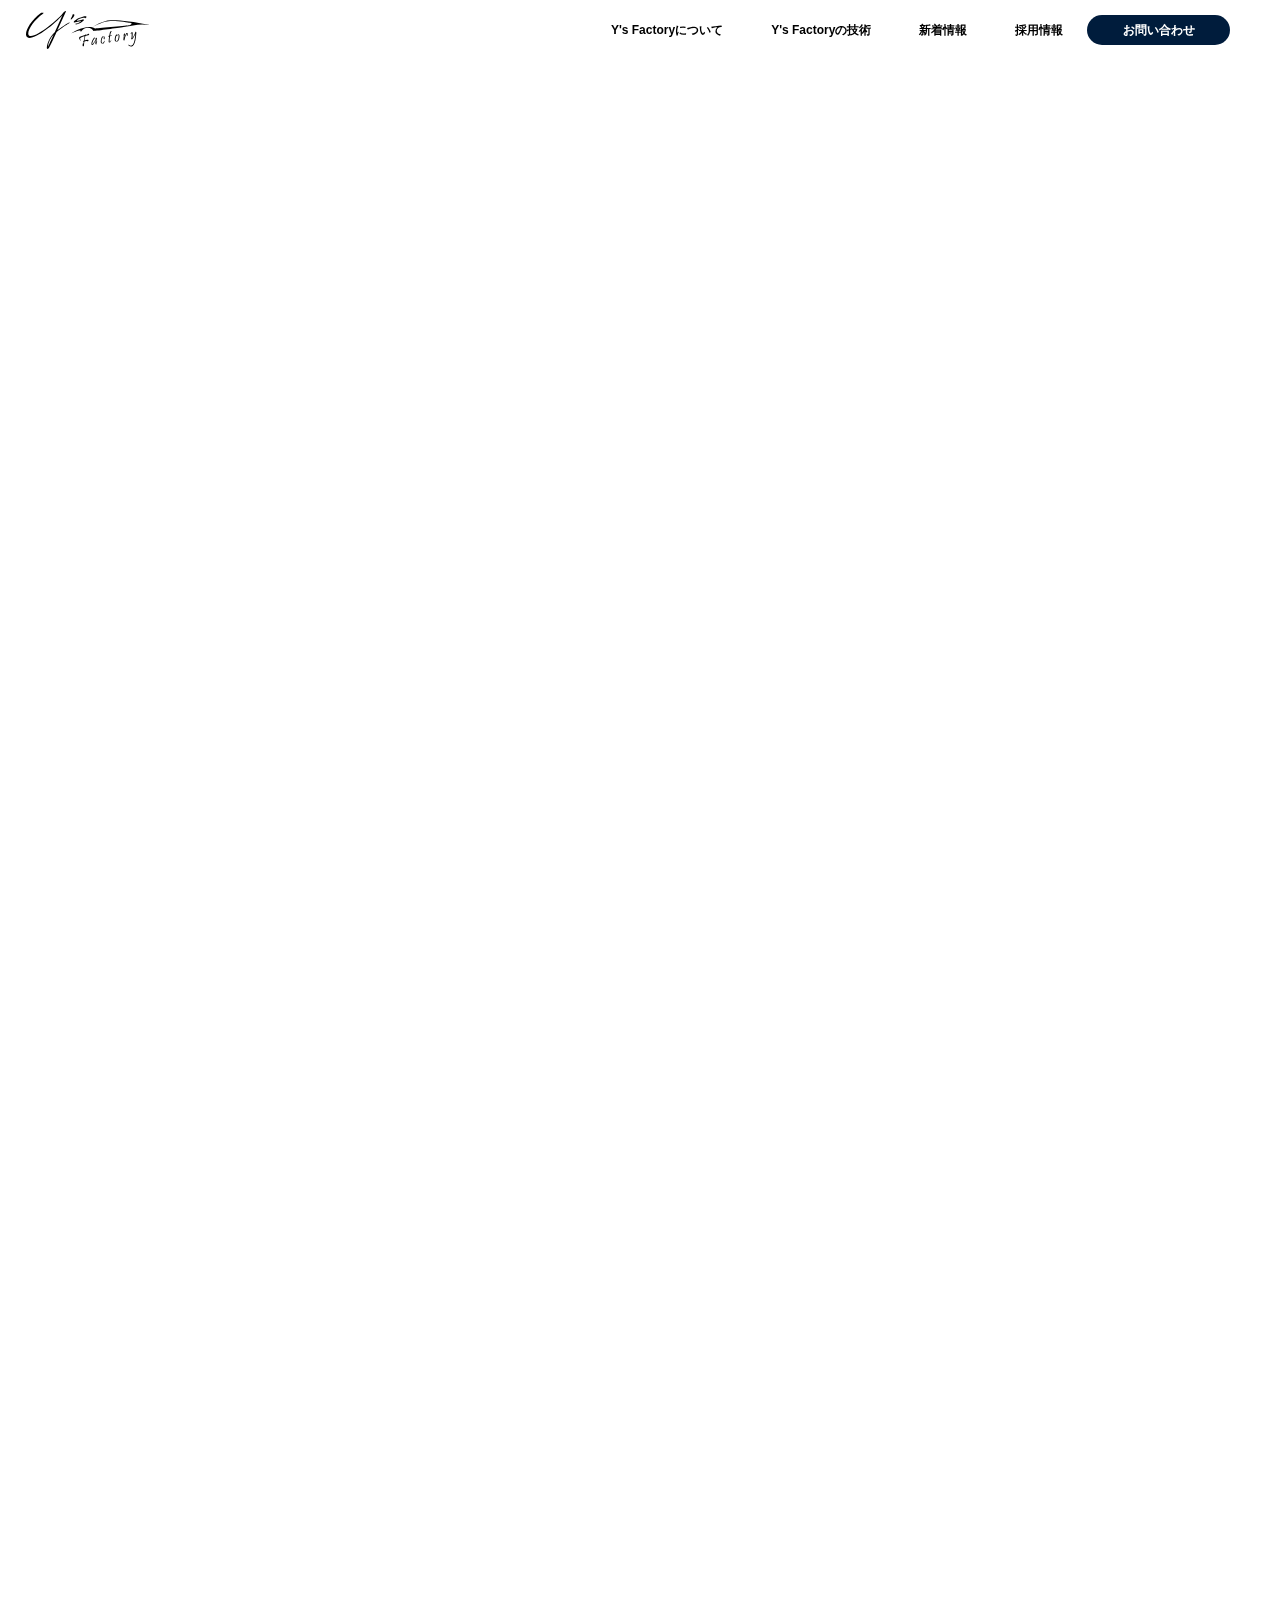
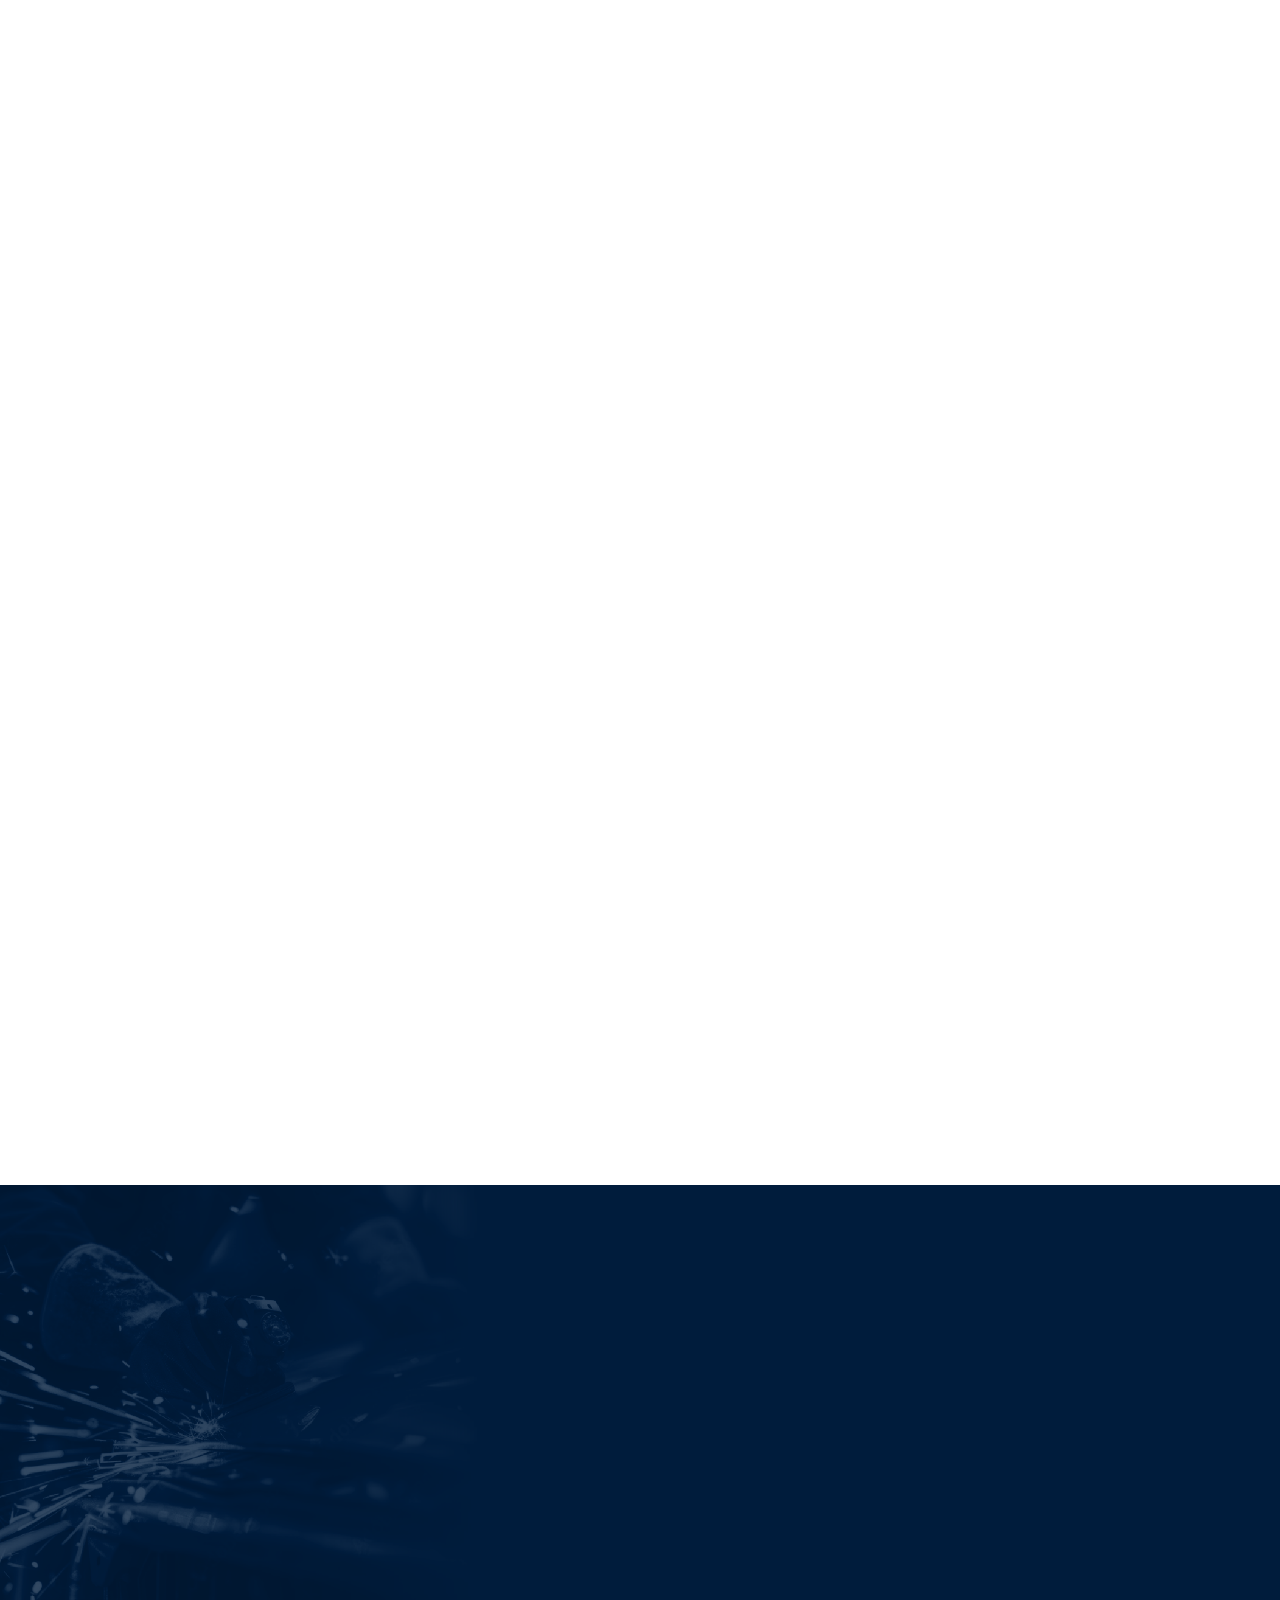
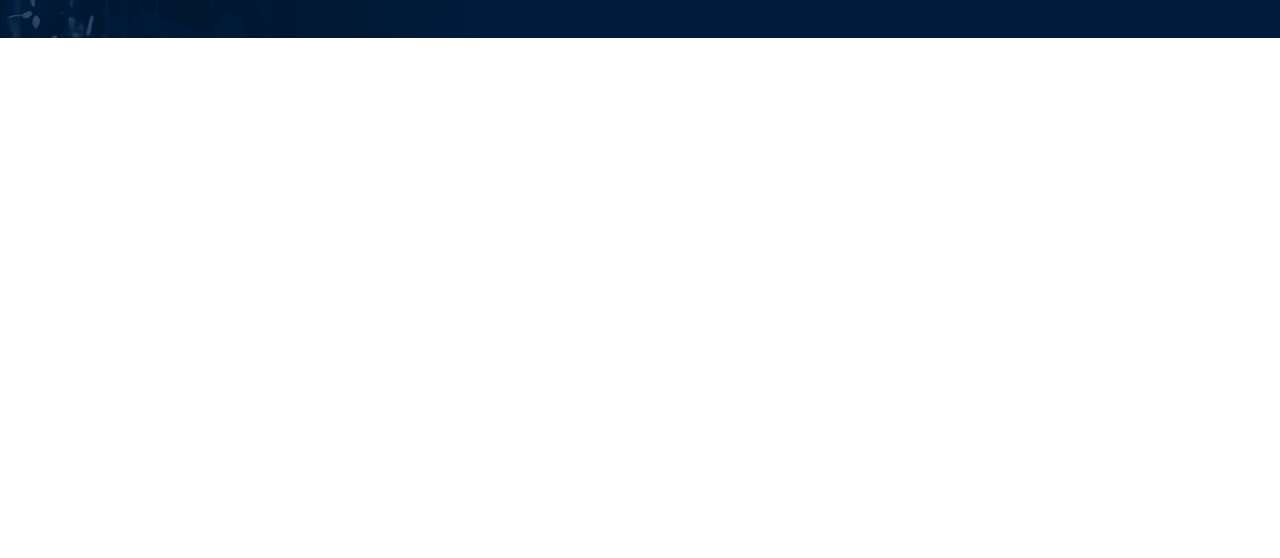
<file: service/index.html>
<!doctype html>
<html lang="ja" prefix="og: http://ogp.me/ns#"><!-- InstanceBegin template="/Templates/sub.dwt" codeOutsideHTMLIsLocked="false" -->
<head>

<meta charset="UTF-8">
<title>Y’s Factoryの技術 | Y's Factory</title>
<meta http-equiv="X-UA-Compatible" content="IE=edge">
<meta name="viewport" content="width=device-width, initial-scale=1.0">
<meta name="format-detection" content="telephone=no">
<meta content="IE=edge" http-equiv="X-UA-Compatible" />
<meta content="telephone=no" name="format-detection" />
<meta content="" name="keywords" />
<meta content="" name="description" />
<link href="../assets/css/base.css" rel="stylesheet" type="text/css" />
<link href="../assets/css/page.css" rel="stylesheet" type="text/css" />
<link rel="icon" href="../assets/img/favicon.ico" sizes="32x32">
<link rel="icon" href="../assets/img/icon.svg" type="image/svg+xml">
<link rel="apple-touch-icon" href="../assets/img/apple-touch-icon.png">
<link rel="preconnect" href="https://fonts.googleapis.com">
<link rel="preconnect" href="https://fonts.gstatic.com" crossorigin>
<link href="https://fonts.googleapis.com/css2?family=Bebas+Neue&display=swap" rel="stylesheet">
<!-- InstanceParam name="pageTitle" type="text" value="Y’s Factoryの技術" -->
<!-- InstanceParam name="category" type="text" value="service" -->
<!-- InstanceBeginEditable name="head" -->
<!-- InstanceEndEditable -->
</head>


<body>


<header class="site-header sub">
    <div class="site-header__inner">
        <h1 class="site-header__logo"><a href="../"><img src="../assets/img/common/logo_bk.svg" alt=""></a></h1>
        <div class="header-cont">
            <nav class="header-nav">
                <ul class="g-nav">
                    <li class="g-nav__list"><a href="../about">Y's Factoryについて</a></li>
                    <li class="g-nav__list"><a href="../service">Y's Factoryの技術</a></li>
                    <li class="g-nav__list"><a href="../news">新着情報</a></li>
                    <li class="g-nav__list"><a href="../recruit">採用情報</a></li>
                </ul>
                <a href="../contact" class="site-header__btn">お問い合わせ</a>
            </nav>
        </div>
        <button type="button" class="menu-btn"><span><span></span><span></span></span></button>
    </div>
</header>


<div class="wrap">
<!-- InstanceBeginEditable name="content" -->

<div class="sub-main">
    <div class="sub-main__read">
        <h1 class="sub-main__ttl anim fadein">
            <span class="main">TECHNIQUE</span>
            <span class="sub">Y’s Factoryの技術</span>
        </h1>
        <p class="sub-main__txt anim fadein">
            当社は、お客様の大切な愛車を最高の状態に<br>
            修復するため、確かな技術と最新設備を駆使し、<br>
            高品質な板金・塗装サービスを提供しております
        </p>
    </div>
    <figure class="sub-main__img anim fadein"><img src="../assets/img/service/main.png" alt=""></figure>
    <figure class="sub-main__bg anim fadein"><img src="../assets/img/service/main_bg.png" alt=""></figure>
</div>

<div class="service-cont" id="link01">
    <figure class="service-cont__img anim fadein"><img src="../assets/img/service/img01.png" alt=""></figure>
    <section class="sec-service anim fadein">
        <h2 class="sec-service__ttl">精密な板金加工の卓越した技術</h2>
        <p class="sec-service__num">TECHNIQUE #01</p>
        <p class="sec-service__txt">
            当社は、お客様の大切な愛車を最高の状態に修復するため、確かな技術と最新設備を駆使し、<br>
            高品質な板金・塗装サービスを提供しております。<br>
            当社は、お客様の大切な愛車を最高の状態に修復するため、<br>
            確かな技術と最新設備を駆使し、高品質な板金・塗装サービスを提供しております。
        </p>
    </section>
</div>

<div class="service-cont" id="link02">
    <figure class="service-cont__img anim fadein"><img src="../assets/img/service/img02.png" alt=""></figure>
    <section class="sec-service anim fadein">
        <h2 class="sec-service__ttl">精密な板金加工の卓越した技術</h2>
        <p class="sec-service__num">TECHNIQUE #02</p>
        <p class="sec-service__txt">
            当社は、お客様の大切な愛車を最高の状態に修復するため、確かな技術と最新設備を駆使し、<br>
            高品質な板金・塗装サービスを提供しております。<br>
            当社は、お客様の大切な愛車を最高の状態に修復するため、<br>
            確かな技術と最新設備を駆使し、高品質な板金・塗装サービスを提供しております。
        </p>
    </section>
</div>

<div class="service-cont" id="link03">
    <figure class="service-cont__img anim fadein"><img src="../assets/img/service/img03.png" alt=""></figure>
    <section class="sec-service anim fadein">
        <h2 class="sec-service__ttl">精密な板金加工の卓越した技術</h2>
        <p class="sec-service__num">TECHNIQUE #03</p>
        <p class="sec-service__txt">
            当社は、お客様の大切な愛車を最高の状態に修復するため、確かな技術と最新設備を駆使し、<br>
            高品質な板金・塗装サービスを提供しております。<br>
            当社は、お客様の大切な愛車を最高の状態に修復するため、<br>
            確かな技術と最新設備を駆使し、高品質な板金・塗装サービスを提供しております。
        </p>
    </section>
</div>

<div class="service-cont" id="link04">
    <figure class="service-cont__img anim fadein"><img src="../assets/img/service/img04.png" alt=""></figure>
    <section class="sec-service anim fadein">
        <h2 class="sec-service__ttl">資格・認定保有者在籍で安心</h2>
        <p class="sec-service__num">TECHNIQUE #04</p>
        <table class="sec-service__table">
            <tr>
                <th>［ 資格 ］</th>
                <th>［ 認定 ］</th>
            </tr>
            <tr>
                <td>一級自動車整備士</td>
                <td>自動車特定整備事業(普通自動車、小型自動車)  認証番号「静 第 8673 号」</td>
            </tr>
            <tr>
                <td>有機溶剤作業責任者</td>
                <td>経営革新計画承認　承認番号「第2024-71-213号」</td>
            </tr>
            <tr>
                <td>乾燥設備作業責任者</td>
                <td>事業継続力強化計画認定　認定番号「20250327関東第11号」</td>
            </tr>
            <tr>
                <td>古物商</td>
                <td>SDGs宣言</td>
            </tr>
        </table>
    </section>
</div>

<!-- InstanceEndEditable -->
</div><!-- /.wrap -->

<div class="sec-contact">
    <div class="sec-contact__inner">
        <div class="contact-area">
            <h3 class="contact-area__read anim fadein">大事なおクルマの<br class="sp-show">板金塗装、整備・修理、車検など<br>お気軽にご相談ください</h3>
            <p class="contact-area__tel anim fadein">tel.055-918-7679</p>
            <p class="contact-area__txt anim fadein">受付時間／8:00〜17:00（月曜定休）</p>
            <a href="../news/contact" class="contact-area__btn anim fadein">WEBからのお問い合わせはこちら</a>
        </div>
    </div>
</div>

<footer class="site-footer anim fadein">
    <div class="site-footer__inner">
        <div class="site-footer__info">
            <h3 class="site-footer__logo"><img src="../assets/img/common/logo_bk.svg" alt=""></h3>
            <p class="site-footer__txt">
                〒410-0822 静岡県沼津市下香貫前原1491-1<br>
                TEL.055-918-7679／FAX.055-919-8312
            </p>
            <a href="#" class="site-footer__btn">GoogleMapで見る</a>
        </div>
        <div class="site-footer__link">
            <ul class="site-footer__ul">
                <li><a href="../">HOME</a></li>
                <li><a href="../news">新着情報</a></li>
            </ul>
            <ul class="site-footer__ul">
                <li>
                    <a href="../about">Y’s Factoryについて</a>
                    <ul class="site-footer__ul__sub">
                        <li><a href="../about/#link01">会社案内</a></li>
                        <li><a href="../about/#link02">社長あいさつ</a></li>
                        <li><a href="../about/#link03">ギャラリー</a></li>
                        <li><a href="../about/#link04">会社概要</a></li>
                    </ul>
                </li>
            </ul>
            <ul class="site-footer__ul">
                <li>
                    <a href="../service">Y’s Factoryの技術</a>
                    <ul class="site-footer__ul__sub">
                        <li><a href="#link01">板金</a></li>
                        <li><a href="#link02">塗装</a></li>
                        <li><a href="#link03">コーティング</a></li>
                        <li><a href="#link04">車検・整備</a></li>
                    </ul>
                </li>
            </ul>
            <ul class="site-footer__ul">
                <li><a href="../recruit">採用情報</a></li>
                <li><a href="../contact">お問い合わせ</a></li>
                <li><a href="../privacy">プライバシーポリシー</a></li>
            </ul>
        </div>
        <div class="site-footer__btm">
            <a href="#" target="_blank" class="site-footer__btn"><img src="../assets/img/common/logo_insta.svg" alt="">公式インスタグラム</a>
            <p class="copyright">&copy; 2025 Y’s Factory.</p>
        </div>
    </div>
</footer>


<!---  jQuery 読み込みコード  --->
<script src="https://code.jquery.com/jquery-3.4.1.min.js"></script>
<!-- InstanceBeginEditable name="foot" -->
<!-- InstanceEndEditable -->
<script src="../assets/js/common.js"></script>
</body>
<!-- InstanceEnd --></html>
</file>
<file: assets/css/base.css>
@charset "UTF-8";
html {
  -ms-text-size-adjust: 100%;
  -webkit-text-size-adjust: 100%;
  font-size: 62.5%;
}

a, address, article, aside, audio, b, big, blockquote, body, button, caption, center, cite, code, dd, details, div, dl, dt, em, fieldset, figcaption, figure, footer, form, form, h1, h2, h3, h4, h5, h6, header, i, iframe, img, input, label, li, main, mark, menu, nav, ol, p, pre, q, s, section, select, small, span, strong, summary, table, tbody, td, textarea, tfoot, th, thead, time, tr, u, ul, video {
  margin: 0;
  padding: 0;
  font-size: inherit;
  -webkit-box-sizing: border-box;
          box-sizing: border-box;
}

article, aside, details, figcaption, figure, footer, header, main, menu, nav, section, summary {
  display: block;
}

audio, canvas, progress, video {
  display: inline-block;
}

audio:not([controls]) {
  display: none;
  height: 0;
}

ol,
ul {
  list-style: none;
}

table {
  border-collapse: collapse;
  border-spacing: 0;
}

img {
  max-width: 100%;
  vertical-align: bottom;
  border-style: none;
}

svg:not(:root) {
  overflow: hidden;
}

a {
  background-color: transparent;
}

a:active,
a:hover {
  outline-width: 0;
}

b,
strong {
  font-weight: inherit;
  font-weight: bolder;
}

hr {
  -webkit-box-sizing: content-box;
          box-sizing: content-box;
  height: 0;
  overflow: visible;
}

button,
input,
select,
textarea {
  font: inherit;
  margin: 0;
}

button,
input,
select {
  overflow: visible;
}

button,
select {
  text-transform: none;
}

[type=button],
[type=reset],
[type=submit],
button {
  cursor: pointer;
}

[disabled] {
  cursor: default;
}

[type=reset],
[type=submit],
button,
html [type=button] {
  -webkit-appearance: button;
}

button::-moz-focus-inner,
input::-moz-focus-inner {
  border: 0;
  padding: 0;
}

button:-moz-focusring,
input:-moz-focusring {
  outline: 1px dotted ButtonText;
}

textarea {
  overflow: auto;
}

[type=checkbox],
[type=radio] {
  -webkit-box-sizing: border-box;
          box-sizing: border-box;
  padding: 0;
}

[type=number]::-webkit-inner-spin-button,
[type=number]::-webkit-outer-spin-button {
  height: auto;
}

[type=search] {
  -webkit-appearance: textfield;
}

[type=search]::-webkit-search-cancel-button,
[type=search]::-webkit-search-decoration {
  -webkit-appearance: none;
}

blockquote,
q {
  quotes: none;
}

blockquote:after,
blockquote:before,
q:after,
q:before {
  content: "";
  content: none;
}

body {
  font-family: 游ゴシック体, "Yu Gothic", YuGothic, "ヒラギノ角ゴシック Pro", "Hiragino Kaku Gothic Pro", メイリオ, Meiryo, Osaka, "ＭＳ Ｐゴシック", "MS PGothic", sans-serif;
}

[type=button],
[type=reset],
[type=submit],
a,
a img,
button {
  -webkit-transition: 0.3s;
  transition: 0.3s;
}

a:hover img {
  opacity: 0.7;
}

/*==================================================================================================
    サイト基礎
==================================================================================================*/
body {
  -webkit-font-feature-settings: "palt";
          font-feature-settings: "palt";
  font-size: 1.6rem;
  line-height: 1.75;
  background-color: #FFF;
  font-weight: 500;
}
@media screen and (max-width: 960px) {
  body.opened {
    overflow: hidden;
  }
}

img {
  max-width: none;
  width: 100%;
}
img.img-fit {
  -o-object-fit: cover !important;
     object-fit: cover !important;
  width: 100% !important;
  height: 13.698630137vw !important;
}
@media screen and (max-width: 960px) {
  img.img-fit {
    height: 26.0416666667vw !important;
  }
}
@media screen and (max-width: 768px) {
  img.img-fit {
    height: 51.0026041667vw !important;
  }
}
@media screen and (max-width: 640px) {
  img.img-fit {
    height: 59.8453333333vw !important;
  }
}

a {
  color: #000;
  text-decoration: none;
}

/*==================================================================================================
    共通
=================================================================================================*/
.pc-show {
  display: block;
  position: relative;
}
@media screen and (max-width: 960px) {
  .pc-show {
    display: none;
  }
}

.sp-show {
  display: none;
  position: relative;
}
@media screen and (max-width: 960px) {
  .sp-show {
    display: block;
  }
}

.color_red {
  color: #E60012 !important;
}

.color_gre {
  color: #B7D100 !important;
}

.color_ora {
  color: #ff9c00 !important;
}

.btn {
  background: #50504B;
  color: #FFF;
  font-weight: normal;
  display: block;
  text-decoration: none;
  line-height: 4.25;
  text-align: center;
  position: relative;
  width: 100%;
  font-size: 1em;
  border: none;
}
.btn:after {
  content: "";
  width: 0.5em;
  height: 0.875em;
  position: absolute;
  right: 1.5625em;
  top: 50%;
  -webkit-transform: translate(0, -50%);
          transform: translate(0, -50%);
  background: url(../img/common/arrow_r_wt.svg) no-repeat;
  background-size: 100% auto;
  -webkit-transition: 0.3s;
  transition: 0.3s;
}
.btn:hover {
  opacity: 0.8;
  color: #FFF;
}
.btn--wt {
  color: #E60012;
  background: #FFF;
}
.btn--wt:after {
  content: "";
  width: 0.390625em;
  height: 0.71875em;
  position: absolute;
  right: 1.0625em;
  top: 50%;
  -webkit-transform: translate(0, -50%);
          transform: translate(0, -50%);
  background: url(../img/common/arrow_r.svg) no-repeat;
  background-size: 100% auto;
  -webkit-transition: 0.3s;
  transition: 0.3s;
}
.btn--border {
  background: transparent;
  border: 1px solid #333;
  color: #333;
}
.btn--gre {
  background: #B7D100;
  color: #50504B;
}
.btn--greW {
  background: #B7D100;
}
.btn--oraW {
  background: #ff9c00;
}
.btn--red {
  background: #E60012;
}
.btn--nav {
  background: #001c3c;
}
.btn--noarrow:after {
  content: none;
}
.btn--312 {
  width: 19.5em;
  margin-left: auto;
  margin-right: auto;
}
.btn--590 {
  max-width: 36.875em;
  margin-left: auto;
  margin-right: auto;
}
.btn--lg {
  font-size: clamp(1.125em, 1.4vw, 1.5em);
  line-height: 4.1666666667;
}
.btn--back:after {
  content: none;
}
.btn--back:before {
  content: "";
  width: 0.5em;
  height: 0.875em;
  position: absolute;
  left: 1.5625em;
  top: 50%;
  -webkit-transform: translate(0, -50%);
          transform: translate(0, -50%);
  background: url(../img/common/arrow_l_wt.svg) no-repeat;
  background-size: 100% auto;
  -webkit-transition: 0.3s;
  transition: 0.3s;
}

.btn-cont {
  display: -webkit-box;
  display: -webkit-flex;
  display: -ms-flexbox;
  display: flex;
  -webkit-flex-wrap: wrap;
      -ms-flex-wrap: wrap;
          flex-wrap: wrap;
  -webkit-box-align: start;
  -webkit-align-items: flex-start;
      -ms-flex-align: start;
          align-items: flex-start;
  -webkit-box-pack: center;
  -webkit-justify-content: center;
      -ms-flex-pack: center;
          justify-content: center;
  margin-top: 1.875em;
  margin-bottom: 1.875em;
}
.btn-cont .btn {
  margin: 0.9375em 1.875em;
}

.anim {
  opacity: 0;
}

.fadein.is-animated {
  -webkit-animation: fadeIn 1s cubic-bezier(0.33, 1, 0.68, 1) forwards;
          animation: fadeIn 1s cubic-bezier(0.33, 1, 0.68, 1) forwards;
}

.slideinR.is-animated {
  -webkit-animation: slideInR 1s cubic-bezier(0.33, 1, 0.68, 1) forwards;
          animation: slideInR 1s cubic-bezier(0.33, 1, 0.68, 1) forwards;
}

.slideinL.is-animated {
  -webkit-animation: slideInL 1s cubic-bezier(0.33, 1, 0.68, 1) forwards;
          animation: slideInL 1s cubic-bezier(0.33, 1, 0.68, 1) forwards;
}

.slideinB.is-animated {
  -webkit-animation: slideInB 1s cubic-bezier(0.33, 1, 0.68, 1) forwards;
          animation: slideInB 1s cubic-bezier(0.33, 1, 0.68, 1) forwards;
}

.fadeincont > * {
  opacity: 0;
}

.fadeincont.is-animated {
  opacity: 1;
}

@-webkit-keyframes fadeIn {
  0% {
    opacity: 0;
  }
  100% {
    opacity: 1;
  }
}

@keyframes fadeIn {
  0% {
    opacity: 0;
  }
  100% {
    opacity: 1;
  }
}
@-webkit-keyframes slideInR {
  0% {
    -webkit-transform: translate(10%, 0);
            transform: translate(10%, 0);
    opacity: 0;
  }
  100% {
    -webkit-transform: translate(0%, 0);
            transform: translate(0%, 0);
    opacity: 1;
  }
}
@keyframes slideInR {
  0% {
    -webkit-transform: translate(10%, 0);
            transform: translate(10%, 0);
    opacity: 0;
  }
  100% {
    -webkit-transform: translate(0%, 0);
            transform: translate(0%, 0);
    opacity: 1;
  }
}
@-webkit-keyframes slideInL {
  0% {
    -webkit-transform: translate(-10%, 0);
            transform: translate(-10%, 0);
    opacity: 0;
  }
  100% {
    -webkit-transform: translate(0%, 0);
            transform: translate(0%, 0);
    opacity: 1;
  }
}
@keyframes slideInL {
  0% {
    -webkit-transform: translate(-10%, 0);
            transform: translate(-10%, 0);
    opacity: 0;
  }
  100% {
    -webkit-transform: translate(0%, 0);
            transform: translate(0%, 0);
    opacity: 1;
  }
}
@-webkit-keyframes slideInB {
  0% {
    -webkit-transform: translate(0, 50%);
            transform: translate(0, 50%);
    opacity: 0;
  }
  100% {
    -webkit-transform: translate(0%, 0);
            transform: translate(0%, 0);
    opacity: 1;
  }
}
@keyframes slideInB {
  0% {
    -webkit-transform: translate(0, 50%);
            transform: translate(0, 50%);
    opacity: 0;
  }
  100% {
    -webkit-transform: translate(0%, 0);
            transform: translate(0%, 0);
    opacity: 1;
  }
}
.fadeincont.is-animated > *:nth-of-type(1) {
  -webkit-animation: slideInL 0.5s cubic-bezier(0.33, 1, 0.68, 1) 0.15s forwards;
          animation: slideInL 0.5s cubic-bezier(0.33, 1, 0.68, 1) 0.15s forwards;
}

.fadeincont.is-animated > *:nth-of-type(2) {
  -webkit-animation: slideInL 0.5s cubic-bezier(0.33, 1, 0.68, 1) 0.3s forwards;
          animation: slideInL 0.5s cubic-bezier(0.33, 1, 0.68, 1) 0.3s forwards;
}

.fadeincont.is-animated > *:nth-of-type(3) {
  -webkit-animation: slideInL 0.5s cubic-bezier(0.33, 1, 0.68, 1) 0.45s forwards;
          animation: slideInL 0.5s cubic-bezier(0.33, 1, 0.68, 1) 0.45s forwards;
}

.fadeincont.is-animated > *:nth-of-type(4) {
  -webkit-animation: slideInL 0.5s cubic-bezier(0.33, 1, 0.68, 1) 0.6s forwards;
          animation: slideInL 0.5s cubic-bezier(0.33, 1, 0.68, 1) 0.6s forwards;
}

.fadeincont.is-animated > *:nth-of-type(5) {
  -webkit-animation: slideInL 0.5s cubic-bezier(0.33, 1, 0.68, 1) 0.75s forwards;
          animation: slideInL 0.5s cubic-bezier(0.33, 1, 0.68, 1) 0.75s forwards;
}

.fadeincont.is-animated > *:nth-of-type(6) {
  -webkit-animation: slideInL 0.5s cubic-bezier(0.33, 1, 0.68, 1) 0.9s forwards;
          animation: slideInL 0.5s cubic-bezier(0.33, 1, 0.68, 1) 0.9s forwards;
}

.fadeincont.is-animated > *:nth-of-type(7) {
  -webkit-animation: slideInL 0.5s cubic-bezier(0.33, 1, 0.68, 1) 1.05s forwards;
          animation: slideInL 0.5s cubic-bezier(0.33, 1, 0.68, 1) 1.05s forwards;
}

.fadeincont.is-animated > *:nth-of-type(8) {
  -webkit-animation: slideInL 0.5s cubic-bezier(0.33, 1, 0.68, 1) 1.2s forwards;
          animation: slideInL 0.5s cubic-bezier(0.33, 1, 0.68, 1) 1.2s forwards;
}

.fadeincont.is-animated > *:nth-of-type(9) {
  -webkit-animation: slideInL 0.5s cubic-bezier(0.33, 1, 0.68, 1) 1.35s forwards;
          animation: slideInL 0.5s cubic-bezier(0.33, 1, 0.68, 1) 1.35s forwards;
}

.fadeincont.is-animated > *:nth-of-type(10) {
  -webkit-animation: slideInL 0.5s cubic-bezier(0.33, 1, 0.68, 1) 1.5s forwards;
          animation: slideInL 0.5s cubic-bezier(0.33, 1, 0.68, 1) 1.5s forwards;
}

.fadeincont.is-animated > *:nth-of-type(11) {
  -webkit-animation: slideInL 0.5s cubic-bezier(0.33, 1, 0.68, 1) 1.65s forwards;
          animation: slideInL 0.5s cubic-bezier(0.33, 1, 0.68, 1) 1.65s forwards;
}

.fadeincont.is-animated > *:nth-of-type(12) {
  -webkit-animation: slideInL 0.5s cubic-bezier(0.33, 1, 0.68, 1) 1.8s forwards;
          animation: slideInL 0.5s cubic-bezier(0.33, 1, 0.68, 1) 1.8s forwards;
}

.fadeincont.is-animated > *:nth-of-type(13) {
  -webkit-animation: slideInL 0.5s cubic-bezier(0.33, 1, 0.68, 1) 1.95s forwards;
          animation: slideInL 0.5s cubic-bezier(0.33, 1, 0.68, 1) 1.95s forwards;
}

.fadeincont.is-animated > *:nth-of-type(14) {
  -webkit-animation: slideInL 0.5s cubic-bezier(0.33, 1, 0.68, 1) 2.1s forwards;
          animation: slideInL 0.5s cubic-bezier(0.33, 1, 0.68, 1) 2.1s forwards;
}

.fadeincont.is-animated > *:nth-of-type(15) {
  -webkit-animation: slideInL 0.5s cubic-bezier(0.33, 1, 0.68, 1) 2.25s forwards;
          animation: slideInL 0.5s cubic-bezier(0.33, 1, 0.68, 1) 2.25s forwards;
}

.fadeincont.is-animated > *:nth-of-type(16) {
  -webkit-animation: slideInL 0.5s cubic-bezier(0.33, 1, 0.68, 1) 2.4s forwards;
          animation: slideInL 0.5s cubic-bezier(0.33, 1, 0.68, 1) 2.4s forwards;
}

.fadeincont.is-animated > *:nth-of-type(17) {
  -webkit-animation: slideInL 0.5s cubic-bezier(0.33, 1, 0.68, 1) 2.55s forwards;
          animation: slideInL 0.5s cubic-bezier(0.33, 1, 0.68, 1) 2.55s forwards;
}

.fadeincont.is-animated > *:nth-of-type(18) {
  -webkit-animation: slideInL 0.5s cubic-bezier(0.33, 1, 0.68, 1) 2.7s forwards;
          animation: slideInL 0.5s cubic-bezier(0.33, 1, 0.68, 1) 2.7s forwards;
}

.fadeincont.is-animated > *:nth-of-type(19) {
  -webkit-animation: slideInL 0.5s cubic-bezier(0.33, 1, 0.68, 1) 2.85s forwards;
          animation: slideInL 0.5s cubic-bezier(0.33, 1, 0.68, 1) 2.85s forwards;
}

.fadeincont.is-animated > *:nth-of-type(20) {
  -webkit-animation: slideInL 0.5s cubic-bezier(0.33, 1, 0.68, 1) 3s forwards;
          animation: slideInL 0.5s cubic-bezier(0.33, 1, 0.68, 1) 3s forwards;
}

.fadeincont.is-animated > *:nth-of-type(21) {
  -webkit-animation: slideInL 0.5s cubic-bezier(0.33, 1, 0.68, 1) 3.15s forwards;
          animation: slideInL 0.5s cubic-bezier(0.33, 1, 0.68, 1) 3.15s forwards;
}

.fadeincont.is-animated > *:nth-of-type(22) {
  -webkit-animation: slideInL 0.5s cubic-bezier(0.33, 1, 0.68, 1) 3.3s forwards;
          animation: slideInL 0.5s cubic-bezier(0.33, 1, 0.68, 1) 3.3s forwards;
}

.fadeincont.is-animated > *:nth-of-type(23) {
  -webkit-animation: slideInL 0.5s cubic-bezier(0.33, 1, 0.68, 1) 3.45s forwards;
          animation: slideInL 0.5s cubic-bezier(0.33, 1, 0.68, 1) 3.45s forwards;
}

.fadeincont.is-animated > *:nth-of-type(24) {
  -webkit-animation: slideInL 0.5s cubic-bezier(0.33, 1, 0.68, 1) 3.6s forwards;
          animation: slideInL 0.5s cubic-bezier(0.33, 1, 0.68, 1) 3.6s forwards;
}

.fadeincont.is-animated > *:nth-of-type(25) {
  -webkit-animation: slideInL 0.5s cubic-bezier(0.33, 1, 0.68, 1) 3.75s forwards;
          animation: slideInL 0.5s cubic-bezier(0.33, 1, 0.68, 1) 3.75s forwards;
}

.fadeincont.is-animated > *:nth-of-type(26) {
  -webkit-animation: slideInL 0.5s cubic-bezier(0.33, 1, 0.68, 1) 3.9s forwards;
          animation: slideInL 0.5s cubic-bezier(0.33, 1, 0.68, 1) 3.9s forwards;
}

.fadeincont.is-animated > *:nth-of-type(27) {
  -webkit-animation: slideInL 0.5s cubic-bezier(0.33, 1, 0.68, 1) 4.05s forwards;
          animation: slideInL 0.5s cubic-bezier(0.33, 1, 0.68, 1) 4.05s forwards;
}

.fadeincont.is-animated > *:nth-of-type(28) {
  -webkit-animation: slideInL 0.5s cubic-bezier(0.33, 1, 0.68, 1) 4.2s forwards;
          animation: slideInL 0.5s cubic-bezier(0.33, 1, 0.68, 1) 4.2s forwards;
}

.fadeincont.is-animated > *:nth-of-type(29) {
  -webkit-animation: slideInL 0.5s cubic-bezier(0.33, 1, 0.68, 1) 4.35s forwards;
          animation: slideInL 0.5s cubic-bezier(0.33, 1, 0.68, 1) 4.35s forwards;
}

.fadeincont.is-animated > *:nth-of-type(30) {
  -webkit-animation: slideInL 0.5s cubic-bezier(0.33, 1, 0.68, 1) 4.5s forwards;
          animation: slideInL 0.5s cubic-bezier(0.33, 1, 0.68, 1) 4.5s forwards;
}

.fadeincont.is-animated > *:nth-of-type(31) {
  -webkit-animation: slideInL 0.5s cubic-bezier(0.33, 1, 0.68, 1) 4.65s forwards;
          animation: slideInL 0.5s cubic-bezier(0.33, 1, 0.68, 1) 4.65s forwards;
}

.fadeincont.is-animated > *:nth-of-type(32) {
  -webkit-animation: slideInL 0.5s cubic-bezier(0.33, 1, 0.68, 1) 4.8s forwards;
          animation: slideInL 0.5s cubic-bezier(0.33, 1, 0.68, 1) 4.8s forwards;
}

.fadeincont.is-animated > *:nth-of-type(33) {
  -webkit-animation: slideInL 0.5s cubic-bezier(0.33, 1, 0.68, 1) 4.95s forwards;
          animation: slideInL 0.5s cubic-bezier(0.33, 1, 0.68, 1) 4.95s forwards;
}

.fadeincont.is-animated > *:nth-of-type(34) {
  -webkit-animation: slideInL 0.5s cubic-bezier(0.33, 1, 0.68, 1) 5.1s forwards;
          animation: slideInL 0.5s cubic-bezier(0.33, 1, 0.68, 1) 5.1s forwards;
}

.fadeincont.is-animated > *:nth-of-type(35) {
  -webkit-animation: slideInL 0.5s cubic-bezier(0.33, 1, 0.68, 1) 5.25s forwards;
          animation: slideInL 0.5s cubic-bezier(0.33, 1, 0.68, 1) 5.25s forwards;
}

.fadeincont.is-animated > *:nth-of-type(36) {
  -webkit-animation: slideInL 0.5s cubic-bezier(0.33, 1, 0.68, 1) 5.4s forwards;
          animation: slideInL 0.5s cubic-bezier(0.33, 1, 0.68, 1) 5.4s forwards;
}

.fadeincont.is-animated > *:nth-of-type(37) {
  -webkit-animation: slideInL 0.5s cubic-bezier(0.33, 1, 0.68, 1) 5.55s forwards;
          animation: slideInL 0.5s cubic-bezier(0.33, 1, 0.68, 1) 5.55s forwards;
}

.fadeincont.is-animated > *:nth-of-type(38) {
  -webkit-animation: slideInL 0.5s cubic-bezier(0.33, 1, 0.68, 1) 5.7s forwards;
          animation: slideInL 0.5s cubic-bezier(0.33, 1, 0.68, 1) 5.7s forwards;
}

.fadeincont.is-animated > *:nth-of-type(39) {
  -webkit-animation: slideInL 0.5s cubic-bezier(0.33, 1, 0.68, 1) 5.85s forwards;
          animation: slideInL 0.5s cubic-bezier(0.33, 1, 0.68, 1) 5.85s forwards;
}

.fadeincont.is-animated > *:nth-of-type(40) {
  -webkit-animation: slideInL 0.5s cubic-bezier(0.33, 1, 0.68, 1) 6s forwards;
          animation: slideInL 0.5s cubic-bezier(0.33, 1, 0.68, 1) 6s forwards;
}

.fadeincont.is-animated > *:nth-of-type(41) {
  -webkit-animation: slideInL 0.5s cubic-bezier(0.33, 1, 0.68, 1) 6.15s forwards;
          animation: slideInL 0.5s cubic-bezier(0.33, 1, 0.68, 1) 6.15s forwards;
}

.fadeincont.is-animated > *:nth-of-type(42) {
  -webkit-animation: slideInL 0.5s cubic-bezier(0.33, 1, 0.68, 1) 6.3s forwards;
          animation: slideInL 0.5s cubic-bezier(0.33, 1, 0.68, 1) 6.3s forwards;
}

.fadeincont.is-animated > *:nth-of-type(43) {
  -webkit-animation: slideInL 0.5s cubic-bezier(0.33, 1, 0.68, 1) 6.45s forwards;
          animation: slideInL 0.5s cubic-bezier(0.33, 1, 0.68, 1) 6.45s forwards;
}

.fadeincont.is-animated > *:nth-of-type(44) {
  -webkit-animation: slideInL 0.5s cubic-bezier(0.33, 1, 0.68, 1) 6.6s forwards;
          animation: slideInL 0.5s cubic-bezier(0.33, 1, 0.68, 1) 6.6s forwards;
}

.fadeincont.is-animated > *:nth-of-type(45) {
  -webkit-animation: slideInL 0.5s cubic-bezier(0.33, 1, 0.68, 1) 6.75s forwards;
          animation: slideInL 0.5s cubic-bezier(0.33, 1, 0.68, 1) 6.75s forwards;
}

.fadeincont.is-animated > *:nth-of-type(46) {
  -webkit-animation: slideInL 0.5s cubic-bezier(0.33, 1, 0.68, 1) 6.9s forwards;
          animation: slideInL 0.5s cubic-bezier(0.33, 1, 0.68, 1) 6.9s forwards;
}

.fadeincont.is-animated > *:nth-of-type(47) {
  -webkit-animation: slideInL 0.5s cubic-bezier(0.33, 1, 0.68, 1) 7.05s forwards;
          animation: slideInL 0.5s cubic-bezier(0.33, 1, 0.68, 1) 7.05s forwards;
}

.fadeincont.is-animated > *:nth-of-type(48) {
  -webkit-animation: slideInL 0.5s cubic-bezier(0.33, 1, 0.68, 1) 7.2s forwards;
          animation: slideInL 0.5s cubic-bezier(0.33, 1, 0.68, 1) 7.2s forwards;
}

.fadeincont.is-animated > *:nth-of-type(49) {
  -webkit-animation: slideInL 0.5s cubic-bezier(0.33, 1, 0.68, 1) 7.35s forwards;
          animation: slideInL 0.5s cubic-bezier(0.33, 1, 0.68, 1) 7.35s forwards;
}

.fadeincont.is-animated > *:nth-of-type(50) {
  -webkit-animation: slideInL 0.5s cubic-bezier(0.33, 1, 0.68, 1) 7.5s forwards;
          animation: slideInL 0.5s cubic-bezier(0.33, 1, 0.68, 1) 7.5s forwards;
}

sup {
  font-size: 0.5em;
}

.grid {
  display: -webkit-box;
  display: -webkit-flex;
  display: -ms-flexbox;
  display: flex;
  -webkit-box-pack: justify;
  -webkit-justify-content: space-between;
      -ms-flex-pack: justify;
          justify-content: space-between;
  -webkit-flex-wrap: wrap;
      -ms-flex-wrap: wrap;
          flex-wrap: wrap;
}
.grid--2 {
  margin-top: -1.25em;
}
@media screen and (max-width: 768px) {
  .grid--2 {
    margin-top: -4%;
  }
}
.grid--2 .grid__list {
  width: 46.9194312796%;
  margin-top: 1.25em;
}
@media screen and (max-width: 768px) {
  .grid--2 .grid__list {
    width: 100%;
    margin-top: 4%;
  }
}
.grid--2.grid--near .grid__list {
  width: calc(50% - 5px);
}
@media screen and (max-width: 768px) {
  .grid--2.grid--near .grid__list {
    width: 48%;
  }
}
.grid--3 {
  margin-top: -5.625em;
}
.grid--3:after {
  content: "";
  width: 30.8670520231%;
}
@media screen and (max-width: 768px) {
  .grid--3 {
    margin-top: -20%;
  }
}
.grid--3 .grid__list {
  width: 30.8670520231%;
  margin-top: 5.625em;
}
@media screen and (max-width: 768px) {
  .grid--3 .grid__list {
    margin-top: 20%;
    width: 100%;
  }
}
.grid--3.grid--near .grid__list {
  width: calc(33.333333% - 2px);
}
@media screen and (max-width: 768px) {
  .grid--3.grid--near .grid__list {
    width: 100%;
  }
}
.grid--4:after {
  content: "";
  width: 23.3333333333%;
}
@media screen and (max-width: 768px) {
  .grid--4 {
    margin-top: -4%;
  }
}
.grid--4 .grid__list {
  width: 23.3333333333%;
}
@media screen and (max-width: 768px) {
  .grid--4 .grid__list {
    width: 48%;
    margin-top: 4%;
  }
}
.grid--4.grid--near .grid__list {
  width: calc(25% - 3px);
}
@media screen and (max-width: 768px) {
  .grid--4.grid--near .grid__list {
    width: 48%;
  }
}
@media screen and (max-width: 768px) {
  .grid--5 {
    margin-top: -4%;
  }
}
.grid--5 .grid__list {
  width: 19.1666666667%;
}
@media screen and (max-width: 768px) {
  .grid--5 .grid__list {
    width: 48%;
    margin-top: 4%;
  }
}
.grid--fig figure figcaption {
  font-weight: 600;
  text-align: center;
  font-size: clamp(1em, 2vw, 1.375em);
  margin-top: 0.4545454545em;
}
.grid--fig2 figure figcaption {
  font-weight: 600;
  text-align: center;
  font-size: clamp(0.6875em, 1vw, 0.8125em);
  margin-top: 0.5em;
}
.grid__shadow {
  -webkit-box-shadow: 0 0.1875em 0.375em rgba(80, 80, 75, 0.16);
          box-shadow: 0 0.1875em 0.375em rgba(80, 80, 75, 0.16);
}

.mb5p {
  margin-bottom: 5%;
}

.mb10p {
  margin-bottom: 10%;
}

.mb1em {
  margin-bottom: 1em;
}

.mb0 {
  margin-bottom: 0 !important;
}

.mt1em {
  margin-top: 1em;
}

.center {
  text-align: center;
}

.bold {
  font-weight: bold;
}

.-tabflex {
  display: none !important;
}
.-tabflex.-act {
  display: -webkit-box !important;
  display: -webkit-flex !important;
  display: -ms-flexbox !important;
  display: flex !important;
}

.-note {
  margin-left: 1em;
  text-indent: -1em;
}

/*==================================================================================================
    header
==================================================================================================*/
.site-header {
  width: 100%;
  position: fixed;
  left: 0;
  top: 0;
  z-index: 999;
  font-size: clamp(0.75em, 0.8333333333vw, 1em);
  padding: 0;
  background: transparent;
  -webkit-transition: background 0.5s;
  transition: background 0.5s;
}
.site-header.cls, .site-header.sub {
  background: rgba(255, 255, 255, 0.97);
}
.site-header.cls .site-header__inner, .site-header.sub .site-header__inner {
  height: 5em;
}
.site-header.cls .menu-btn, .site-header.sub .menu-btn {
  background: #001c3c;
}
.site-header.cls .menu-btn span span, .site-header.sub .menu-btn span span {
  background: #FFF;
}
.site-header.cls .header-nav .g-nav__list > a, .site-header.sub .header-nav .g-nav__list > a {
  color: #000;
}
@media screen and (max-width: 960px) {
  .site-header.cls .header-cont, .site-header.sub .header-cont {
    background: rgba(255, 255, 255, 0.97);
  }
}
.site-header.cls .site-header__logo, .site-header.sub .site-header__logo {
  display: block;
  opacity: 1;
}
.site-header.cls .site-header__btn, .site-header.sub .site-header__btn {
  background: #001c3c;
  color: #FFF;
}
.site-header.cls .site-header__btn:hover, .site-header.sub .site-header__btn:hover {
  opacity: 0.7;
}
.site-header__inner {
  display: -webkit-box;
  display: -webkit-flex;
  display: -ms-flexbox;
  display: flex;
  -webkit-box-align: center;
  -webkit-align-items: center;
      -ms-flex-align: center;
          align-items: center;
  height: 6.875em;
  padding: 0 2%;
  -webkit-box-pack: right;
  -webkit-justify-content: right;
      -ms-flex-pack: right;
          justify-content: right;
  -webkit-transition: height 0.3s;
  transition: height 0.3s;
}
@media screen and (max-width: 768px) {
  .site-header__inner {
    height: 5em;
    padding: 0 4px;
  }
}
.site-header__logo {
  width: 10.375em;
  margin-right: auto;
  opacity: 0;
  display: none;
  -webkit-transition: opacity 0.3s;
  transition: opacity 0.3s;
}
@media screen and (max-width: 960px) {
  .site-header__logo {
    width: 10em;
  }
}
.site-header__btn {
  width: 11.875em;
  line-height: 2.5em;
  border-radius: 50em;
  background: #FFF;
  color: #001c3c;
  text-align: center;
  font-weight: bold;
}
.site-header__btn:hover {
  background: #001c3c;
  color: #FFF;
}
.site-header .menu-btn {
  display: none;
  z-index: 10000;
  background-color: #FFF;
  width: 4.2em;
  height: 4.2em;
  margin-left: 1em;
  border: none;
  padding: 1.6em 1.35em;
}
@media screen and (max-width: 960px) {
  .site-header .menu-btn {
    display: block;
  }
}
.site-header .menu-btn span {
  display: block;
  position: relative;
  height: 100%;
  -webkit-transition: 0.3s;
  transition: 0.3s;
}
.site-header .menu-btn span span {
  display: block;
  background: #001c3c;
  position: absolute;
  left: 0;
  width: 100%;
  height: 3px;
  border-radius: 50em;
  -webkit-transform-origin: center center;
          transform-origin: center center;
}
.site-header .menu-btn span span:nth-child(1) {
  top: 0;
  width: 100%;
}
.site-header .menu-btn span span:nth-child(2) {
  bottom: 0%;
  width: 100%;
}
.site-header .menu-btn:hover span span {
  width: 100%;
}
.site-header .menu-btn--opened span span:nth-child(1) {
  top: 50%;
  -webkit-transform: translate(0, -50%);
          transform: translate(0, -50%);
}
.site-header .menu-btn--opened span span:nth-child(2) {
  bottom: 50%;
  -webkit-transform: translate(0, 50%);
          transform: translate(0, 50%);
}
@media screen and (min-width: 961px) {
  .site-header .header-cont {
    display: block !important;
    margin-right: 2%;
  }
}
@media screen and (max-width: 960px) {
  .site-header .header-cont {
    display: none;
    position: fixed;
    left: 0;
    right: 0;
    top: 0;
    bottom: 0;
    padding-top: 6.6666666667em;
    width: 100%;
    background: rgba(0, 28, 60, 0.97);
  }
}
.site-header .header-nav {
  display: -webkit-box;
  display: -webkit-flex;
  display: -ms-flexbox;
  display: flex;
  -webkit-box-align: center;
  -webkit-align-items: center;
      -ms-flex-align: center;
          align-items: center;
}
@media screen and (max-width: 960px) {
  .site-header .header-nav {
    height: 100%;
    padding-bottom: 8em;
    -webkit-box-orient: vertical;
    -webkit-box-direction: normal;
    -webkit-flex-direction: column;
        -ms-flex-direction: column;
            flex-direction: column;
    -webkit-box-pack: center;
    -webkit-justify-content: center;
        -ms-flex-pack: center;
            justify-content: center;
  }
}
.site-header .header-nav .g-nav {
  display: -webkit-box;
  display: -webkit-flex;
  display: -ms-flexbox;
  display: flex;
  -webkit-justify-content: space-around;
      -ms-flex-pack: distribute;
          justify-content: space-around;
  -webkit-box-align: center;
  -webkit-align-items: center;
      -ms-flex-align: center;
          align-items: center;
}
@media screen and (max-width: 960px) {
  .site-header .header-nav .g-nav {
    -webkit-box-orient: vertical;
    -webkit-box-direction: normal;
    -webkit-flex-direction: column;
        -ms-flex-direction: column;
            flex-direction: column;
    margin-right: 0;
    margin-left: 0;
    width: 100%;
    padding: 0 0 3em;
    background: transparent;
  }
}
.site-header .header-nav .g-nav__list {
  position: relative;
  -webkit-transition: -webkit-transform 0.3s;
  transition: -webkit-transform 0.3s;
  transition: transform 0.3s;
  transition: transform 0.3s, -webkit-transform 0.3s;
  padding: 0 2em;
}
@media screen and (max-width: 1080px) {
  .site-header .header-nav .g-nav__list {
    padding: 0 1em;
  }
}
@media screen and (max-width: 960px) {
  .site-header .header-nav .g-nav__list {
    padding: 0.25em;
    text-align: center;
  }
}
@media screen and (max-width: 640px) {
  .site-header .header-nav .g-nav__list {
    font-size: 1.4rem;
  }
}
.site-header .header-nav .g-nav__list:hover {
  -webkit-transform: translateY(-2px);
          transform: translateY(-2px);
}
.site-header .header-nav .g-nav__list > a {
  text-decoration: none;
  font-weight: 600;
  color: #FFF;
}
.wrap {
  font-size: clamp(0.75em, 0.8333333333vw, 1em);
}
.sec-contact {
  font-size: clamp(0.75em, 0.8333333333vw, 1em);
  background: #001c3c url(../img/top/contact_bg.png) no-repeat;
  background-size: contain;
  background-position: left center;
  text-align: center;
  padding: 7em 20px;
  color: #FFF;
}
@media screen and (max-width: 768px) {
  .sec-contact {
    padding: 3em 20px;
  }
}
.sec-contact__inner {
  max-width: 1220px;
  margin: 0 auto;
}

.contact-area__read {
  font-size: 2.375em;
  font-weight: bold;
  line-height: 1.6;
  margin-bottom: 0.5em;
  padding-bottom: 0.5em;
  border-bottom: 1px solid #FFF;
}
@media screen and (max-width: 768px) {
  .contact-area__read {
    font-size: 4.6875vw;
  }
}
.contact-area__tel {
  font-size: 4.8125em;
  font-family: "Bebas Neue", sans-serif;
  line-height: 1.2;
}
@media screen and (max-width: 768px) {
  .contact-area__tel {
    font-size: 13.0208333333vw;
  }
}
.contact-area__txt {
  font-size: 1.25em;
}
.contact-area__btn {
  display: block;
  background: #FFF;
  color: #001c3c;
  font-size: 1.25em;
  font-weight: bold;
  line-height: 3.55;
  width: 20.8em;
  margin: 1em auto 0;
  border-radius: 50em;
}
.contact-area__btn:hover {
  opacity: 0.7;
}

/*==================================================================================================
    footer
==================================================================================================*/
.site-footer {
  font-size: clamp(0.75em, 0.8333333333vw, 1em);
  position: relative;
  padding: 4em 20px 0;
  background: #FFF;
}
.site-footer__inner {
  max-width: 1220px;
  margin: 0 auto;
}
.site-footer__info {
  text-align: center;
  margin-bottom: 2em;
}
.site-footer__logo {
  text-align: center;
  width: 17.5em;
  margin: 0 auto 1em;
}
.site-footer__txt {
  font-weight: bold;
  margin-top: 2em;
}
.site-footer__btn {
  display: block;
  background: #001c3c;
  color: #FFF;
  font-size: 0.875em;
  font-weight: bold;
  line-height: 3.8571428571;
  width: 15em;
  margin: 1em auto 0;
  text-align: center;
}
.site-footer__btn img {
  width: 1.14375em;
  height: auto;
  vertical-align: middle;
  margin-right: 0.5em;
}
.site-footer__btn:hover {
  opacity: 0.7;
}
.site-footer__link {
  display: -webkit-box;
  display: -webkit-flex;
  display: -ms-flexbox;
  display: flex;
  -webkit-box-pack: space-evenly;
  -webkit-justify-content: space-evenly;
      -ms-flex-pack: space-evenly;
          justify-content: space-evenly;
  -webkit-flex-wrap: wrap;
      -ms-flex-wrap: wrap;
          flex-wrap: wrap;
  margin-top: 4em;
}
@media screen and (max-width: 768px) {
  .site-footer__link {
    display: block;
  }
}
.site-footer__ul > li {
  font-weight: bold;
}
@media screen and (max-width: 768px) {
  .site-footer__ul > li {
    border-top: 1px solid #CCC;
  }
}
.site-footer__ul > li + li {
  margin-top: 1.5em;
}
@media screen and (max-width: 768px) {
  .site-footer__ul > li + li {
    margin-top: 0;
  }
}
.site-footer__ul > li > a {
  position: relative;
  padding-left: 1em;
}
@media screen and (max-width: 768px) {
  .site-footer__ul > li > a {
    padding: 0.75em 1em;
    display: block;
  }
}
.site-footer__ul > li > a:before {
  content: "";
  width: 1.01875em;
  height: 0.7375em;
  -webkit-transform: translate(0, -50%);
          transform: translate(0, -50%);
  position: absolute;
  top: 50%;
  left: 0;
  background: url(../img/common/arrorw_r_bk.svg) no-repeat;
}
.site-footer__ul__sub {
  margin-top: 1em;
  margin-left: 1em;
}
@media screen and (max-width: 768px) {
  .site-footer__ul__sub {
    margin-top: 0;
    margin-left: 0;
    padding: 0 1em 1em;
  }
}
.site-footer__ul__sub > li {
  font-weight: 500;
  font-size: 0.875em;
}
.site-footer__ul__sub > li + li {
  margin-top: 0.5em;
}
.site-footer__btm {
  position: relative;
  padding-top: 3em;
  padding-bottom: 3em;
  margin-top: 2.5em;
  border-top: 1px solid #000;
}
@media screen and (max-width: 768px) {
  .site-footer__btm {
    margin-top: 0;
    padding-top: 2em;
    padding-bottom: 2em;
  }
}
.site-footer__btm .site-footer__btn {
  position: absolute;
  top: 50%;
  right: 0;
  -webkit-transform: translate(0, -50%);
          transform: translate(0, -50%);
  margin-top: 0;
}
@media screen and (max-width: 768px) {
  .site-footer__btm .site-footer__btn {
    position: static;
    -webkit-transform: translate(0, 0);
            transform: translate(0, 0);
    margin-bottom: 1em;
  }
}
.site-footer__btm .copyright {
  font-size: 0.875em;
  text-align: center;
}
</file>
<file: assets/css/top.css>
@charset "UTF-8";
/*==================================================================================================
    サイト基礎
==================================================================================================*/
@-webkit-keyframes zoomUp {
  0% {
    background-size: auto 100%;
    background-position: right center;
  }
  100% {
    background-size: auto 110%;
    background-position: right center;
  }
}
@keyframes zoomUp {
  0% {
    background-size: auto 100%;
    background-position: right center;
  }
  100% {
    background-size: auto 110%;
    background-position: right center;
  }
}
/*==================================================================================================
    main
==================================================================================================*/
.top-main {
  position: relative;
  background: url(../img/top/main_bg.png) no-repeat;
  background-position: center;
  background-size: cover;
  height: 100vh;
}
@media screen and (max-width: 768px) {
  .top-main {
    height: 90vh;
    min-height: 97.65625vw;
  }
}
.top-main__ttl {
  font-size: clamp(3em, 4.375vw, 5.25em);
  color: #FFF;
  position: absolute;
  z-index: 1;
  top: 45%;
  left: 50%;
  width: 43.0729166667%;
  max-width: 827px;
  -webkit-transform: translate(-50%, -50%);
          transform: translate(-50%, -50%);
  z-index: 10;
}
@media screen and (max-width: 768px) {
  .top-main__ttl {
    width: 80%;
  }
}
.top-main__txt {
  font-family: "Bebas Neue", sans-serif;
  color: #FFF;
  font-size: 5.75em;
  position: absolute;
  left: 2.5%;
  bottom: 6%;
  line-height: 1;
}
.top-main__txt span {
  display: block;
  font-size: 0.2173913043em;
  margin-top: 0.5em;
}
@media screen and (max-width: 768px) {
  .top-main__txt {
    font-size: 10.4166666667vw;
  }
}

.sec-news {
  background-image: url(../img/top/news_bg.svg), url(../img/top/news_bg2.svg), url(../img/top/news_bg3.svg);
  background-repeat: no-repeat, no-repeat, no-repeat;
  background-position: top left, bottom right, bottom 7.1875vw center;
  background-size: 70.9375%, 70.9375%, 103% auto;
  padding: 8em 20px 20%;
}
@media screen and (max-width: 768px) {
  .sec-news {
    background-position: top left, bottom right, bottom 10.4166666667vw center;
    background-size: 100% auto, 100% auto, 102% auto;
    padding: 15% 20px 25%;
  }
}
.sec-news__inner {
  max-width: 942px;
  margin: 0 auto;
}

.news-area {
  display: -webkit-box;
  display: -webkit-flex;
  display: -ms-flexbox;
  display: flex;
  padding: 0 20px;
}
@media screen and (max-width: 768px) {
  .news-area {
    padding: 0;
  }
}
.news-area__ttl__ttl {
  font-size: 3.9375em;
  font-family: "Bebas Neue", sans-serif;
  font-weight: normal;
  line-height: 1.1;
}
@media screen and (max-width: 768px) {
  .news-area__ttl__ttl {
    font-size: 10.4166666667vw;
  }
}
.news-area__ul {
  -webkit-box-flex: 1;
  -webkit-flex: 1;
      -ms-flex: 1;
          flex: 1;
  margin-left: 8%;
}
@media screen and (max-width: 768px) {
  .news-area__ul {
    margin-left: 5%;
  }
}
.news-area__ul li {
  padding: 1.5em 2em 1.5em 1em;
  border-bottom: 1px solid #CCC;
  position: relative;
  display: -webkit-box;
  display: -webkit-flex;
  display: -ms-flexbox;
  display: flex;
  -webkit-flex-wrap: wrap;
      -ms-flex-wrap: wrap;
          flex-wrap: wrap;
  -webkit-box-align: start;
  -webkit-align-items: flex-start;
      -ms-flex-align: start;
          align-items: flex-start;
}
@media screen and (max-width: 768px) {
  .news-area__ul li {
    padding: 1.5em 1.5em 1.5em 0;
  }
}
.news-area__ul li:after {
  content: "";
  position: absolute;
  top: 50%;
  right: 1em;
  width: 0.34em;
  height: 0.6325em;
  background: url(../img/common/arrorw_r_gy.svg) no-repeat;
  background-size: 100% auto;
  background-position: center;
  -webkit-transform: translate(0, -50%);
          transform: translate(0, -50%);
}
.news-area__ul li .cate {
  margin: 0 1.5em;
  font-size: 0.75em;
  padding: 0.25em 0;
  width: 7em;
  text-align: center;
  border-radius: 50em;
  border: 1px solid #000;
}
@media screen and (min-width: 769px) {
  .news-area__ul li a {
    -webkit-box-flex: 1;
    -webkit-flex: 1;
        -ms-flex: 1;
            flex: 1;
  }
}
@media screen and (max-width: 768px) {
  .news-area__ul li a {
    width: 100%;
    display: block;
    margin-top: 0.5em;
  }
}

.news-bnr {
  margin-top: 4em;
}
@media screen and (max-width: 768px) {
  .news-bnr {
    margin-top: 3em;
  }
}

.news-btn {
  display: block;
  background: #001c3c;
  color: #FFF;
  font-weight: bold;
  text-align: center;
  line-height: 2.875;
  max-width: 152px;
  margin: 2em auto 0;
}

.sec-cont {
  display: -webkit-box;
  display: -webkit-flex;
  display: -ms-flexbox;
  display: flex;
  position: relative;
  margin-top: -8.4895833333vw;
}
@media screen and (max-width: 768px) {
  .sec-cont {
    display: block;
    margin-top: 0;
  }
}
.sec-cont .sec-area {
  padding: 0;
}
.sec-cont .sec-area a {
  padding: 8em 20px;
  display: block;
  width: 100%;
  color: #FFF;
}
@media screen and (max-width: 768px) {
  .sec-cont .sec-area a {
    padding: 5em 20px;
  }
}

.sec-area {
  width: 100%;
  display: -webkit-box;
  display: -webkit-flex;
  display: -ms-flexbox;
  display: flex;
  padding: 8em 20px;
  -webkit-box-pack: center;
  -webkit-justify-content: center;
      -ms-flex-pack: center;
          justify-content: center;
  -webkit-box-align: center;
  -webkit-align-items: center;
      -ms-flex-align: center;
          align-items: center;
  -webkit-box-orient: vertical;
  -webkit-box-direction: normal;
  -webkit-flex-direction: column;
      -ms-flex-direction: column;
          flex-direction: column;
  background-repeat: no-repeat;
  background-size: cover;
  background-position: center;
  color: #FFF;
  text-align: center;
  position: relative;
}
.sec-area:after {
  content: "";
  position: absolute;
  bottom: 1em;
  right: 1em;
  width: 3em;
  height: 3em;
  background: url(../img/common/arrorw_r_gy_s.svg) no-repeat;
  background-size: 100% auto;
}
.sec-area.--about {
  background-image: url(../img/top/about_bg.png);
}
.sec-area.--service {
  background-image: url(../img/top/service_bg.png);
  top: 8.4895833333vw;
}
@media screen and (max-width: 768px) {
  .sec-area.--service {
    top: auto;
  }
}
.sec-area__ttl {
  line-height: 1.2;
  margin-bottom: 2em;
  padding-bottom: 2em;
  position: relative;
}
.sec-area__ttl:after {
  content: "";
  position: absolute;
  bottom: 0;
  left: 50%;
  height: 2px;
  width: 3.125em;
  background: #FFF;
  -webkit-transform: translate(-50%, 0);
          transform: translate(-50%, 0);
}
.sec-area__ttl span {
  display: block;
}
.sec-area__ttl span.main {
  font-size: 3.9375em;
}
.sec-area__ttl span.sub {
  font-size: 1.25em;
}
.sec-area__ttl span.en {
  font-family: "Bebas Neue", sans-serif;
  font-weight: normal;
}
.sec-area__txt {
  line-height: 1.8;
}

.sec-contact {
  padding-top: 12%;
}
</file>
<file: assets/css/page.css>
.alignC {
  text-align: center !important;
}

.alignR {
  text-align: right !important;
}

.alignL {
  text-align: left !important;
}

.bold {
  font-weight: bold !important;
}

/*==================================================================================================

==================================================================================================*/
.wrap {
  padding-top: 9em;
  padding-bottom: 5em;
}
@media screen and (max-width: 768px) {
  .wrap {
    padding-top: 7em;
    padding-bottom: 3em;
  }
}

.sub-main {
  display: -webkit-box;
  display: -webkit-flex;
  display: -ms-flexbox;
  display: flex;
  -webkit-flex-wrap: wrap;
      -ms-flex-wrap: wrap;
          flex-wrap: wrap;
  position: relative;
}
@media screen and (max-width: 960px) {
  .sub-main {
    display: block;
  }
}
.sub-main__bg {
  position: absolute;
  z-index: -1;
  width: 64.5833333333%;
  top: 26.0416666667vw;
  left: 0;
}
.sub-main__read {
  -webkit-box-flex: 1;
  -webkit-flex: 1;
      -ms-flex: 1;
          flex: 1;
  padding: 4.6875% 0 0 10.2604166667%;
}
.sub-main__ttl .main {
  display: block;
  font-size: 4.7916666667vw;
  font-family: "Bebas Neue", sans-serif;
  font-weight: 500;
  line-height: 1;
}
@media screen and (max-width: 960px) {
  .sub-main__ttl .main {
    font-size: min(13.0208333333vw, 6rem);
  }
}
.sub-main__ttl .sub {
  display: block;
  font-size: 1.0416666667vw;
}
@media screen and (max-width: 960px) {
  .sub-main__ttl .sub {
    font-size: min(5.859375vw, 2.7rem);
  }
}
.sub-main__txt {
  margin-top: 5em;
  font-size: 0.9375vw;
  line-height: 2.2;
}
@media screen and (max-width: 960px) {
  .sub-main__txt {
    font-size: min(3.2552083333vw, 1.5rem);
    margin-top: 2em;
  }
}
.sub-main__img {
  width: 64.5833333333%;
}
@media screen and (max-width: 960px) {
  .sub-main__img {
    margin-top: 2em;
    margin-left: auto;
  }
}

.contact-main {
  text-align: center;
  margin-bottom: 3em;
}
.contact-main__ttl {
  margin-bottom: 3em;
}
.contact-main__ttl .main {
  font-size: 5.75em;
  font-family: "Bebas Neue", sans-serif;
  font-weight: 500;
  line-height: 1.1;
  display: block;
}
@media screen and (max-width: 640px) {
  .contact-main__ttl .main {
    font-size: 4em;
  }
}
.contact-main__ttl .sub {
  display: block;
  font-size: 1.25em;
}
.contact-main__txt {
  font-size: 1.125em;
  line-height: 2.5;
}

.contact-box {
  max-width: 1100px;
  background: #f7f7f7;
  padding: 4em 20px;
  margin: 3em auto;
}
.contact-box__inner {
  max-width: 550px;
  margin: 0 auto;
}

.contact-dl {
  margin-bottom: 2em;
}
.contact-dl dt {
  font-weight: bold;
  font-size: 1.125em;
  margin-bottom: 0.5em;
}
.contact-dl dt span {
  font-size: 1rem;
  color: #FFF;
  border-radius: 0.2em;
  padding: 0.15em 0.5em;
  margin-left: 0.5em;
  display: inline-block;
}
.contact-dl dt span.need {
  background: #001c3c;
}
.contact-dl dt span.any {
  background: #9a9aa7;
}
.contact-dl dd input, .contact-dl dd select, .contact-dl dd textarea {
  width: 100%;
  padding: 0 1em;
  height: 3.75em;
  border: 1px solid #f0f0f0;
  background: #FFF;
}
.contact-dl dd textarea {
  height: 12.75em;
}
.contact-dl dd .error {
  color: #E60012;
  margin-top: 0.5em;
}
.contact-dl dd + dt {
  margin-top: 2em;
}

.sec {
  padding: 8em 20px 4em;
}
@media screen and (max-width: 640px) {
  .sec {
    padding: 4em 20px;
  }
}
.sec__ttl {
  text-align: center;
  margin-bottom: 2.5em;
}
.sec__ttl .main {
  font-size: 3.875em;
  font-family: "Bebas Neue", sans-serif;
  font-weight: 500;
  line-height: 1.1;
  display: block;
}
.sec__ttl .main.lg {
  font-size: 5.75em;
}
@media screen and (max-width: 640px) {
  .sec__ttl .main.lg {
    font-size: 4em;
  }
}
.sec__ttl .sub {
  display: block;
  font-size: 1.125em;
}
.sec__txt {
  text-align: center;
  line-height: 2.6666666667;
  font-size: 1.125em;
}

.about-name {
  max-width: 370px;
  margin: 2em auto;
}
@media screen and (max-width: 640px) {
  .about-name {
    width: 70%;
  }
}

.gallery-ul {
  display: -webkit-box;
  display: -webkit-flex;
  display: -ms-flexbox;
  display: flex;
  -webkit-box-pack: justify;
  -webkit-justify-content: space-between;
      -ms-flex-pack: justify;
          justify-content: space-between;
  -webkit-flex-wrap: wrap;
      -ms-flex-wrap: wrap;
          flex-wrap: wrap;
}
.gallery-ul:after {
  content: "";
  width: 32.0454545455%;
}
.gallery-ul li {
  width: 32.0454545455%;
  margin-bottom: 2%;
}

.outline-dl {
  max-width: 960px;
  margin: 0 auto;
  display: -webkit-box;
  display: -webkit-flex;
  display: -ms-flexbox;
  display: flex;
  border-bottom: 1px solid #000;
  padding: 2em 1em;
  font-size: 1.125em;
}
.outline-dl:nth-of-type(1) {
  border-top: 1px solid #000;
}
.outline-dl dt {
  width: 10em;
}
.outline-dl dd {
  -webkit-box-flex: 1;
  -webkit-flex: 1;
      -ms-flex: 1;
          flex: 1;
}

.sec-news {
  padding: 0 20px;
}
.sec-news__inner {
  max-width: 1525px;
  width: 80%;
  margin: 0 auto;
}
@media screen and (max-width: 768px) {
  .sec-news__inner {
    width: auto;
  }
}

.news-area {
  display: -webkit-box;
  display: -webkit-flex;
  display: -ms-flexbox;
  display: flex;
}
@media screen and (max-width: 768px) {
  .news-area {
    padding: 0;
    display: block;
  }
}
@media screen and (max-width: 768px) {
  .news-area__ttl {
    margin-bottom: 1em;
  }
}
.news-area__ttl__ttl {
  font-size: 5.75em;
  font-family: "Bebas Neue", sans-serif;
  font-weight: normal;
  line-height: 1.1;
}
@media screen and (max-width: 768px) {
  .news-area__ttl__ttl {
    font-size: 10.4166666667vw;
    text-align: center;
  }
  .news-area__ttl__ttl br {
    display: none;
  }
}
.news-area__ttl__sub {
  font-size: 1.25em;
  margin-top: 1em;
  font-weight: bold;
}
@media screen and (max-width: 768px) {
  .news-area__ttl__sub {
    text-align: center;
    margin-top: 0;
  }
}
.news-area__ul {
  -webkit-box-flex: 1;
  -webkit-flex: 1;
      -ms-flex: 1;
          flex: 1;
  margin-left: 8%;
  border-top: 1px solid #CCC;
}
@media screen and (max-width: 768px) {
  .news-area__ul {
    margin-left: 0%;
  }
}
.news-area__ul li {
  padding: 1.5em 2em 1.5em 1em;
  border-bottom: 1px solid #CCC;
  position: relative;
  display: -webkit-box;
  display: -webkit-flex;
  display: -ms-flexbox;
  display: flex;
  -webkit-flex-wrap: wrap;
      -ms-flex-wrap: wrap;
          flex-wrap: wrap;
  -webkit-box-align: start;
  -webkit-align-items: flex-start;
      -ms-flex-align: start;
          align-items: flex-start;
}
@media screen and (max-width: 768px) {
  .news-area__ul li {
    padding: 1.5em 1.5em 1.5em 0;
  }
}
.news-area__ul li:after {
  content: "";
  position: absolute;
  top: 50%;
  right: 1em;
  width: 0.34em;
  height: 0.6325em;
  background: url(../img/common/arrorw_r_gy.svg) no-repeat;
  background-size: 100% auto;
  background-position: center;
  -webkit-transform: translate(0, -50%);
          transform: translate(0, -50%);
}
.news-area__ul li .cate {
  margin: 0 1.5em;
  font-size: 0.75em;
  padding: 0.25em 0;
  width: 7em;
  text-align: center;
  border-radius: 50em;
  border: 1px solid #000;
}
@media screen and (min-width: 769px) {
  .news-area__ul li a {
    -webkit-box-flex: 1;
    -webkit-flex: 1;
        -ms-flex: 1;
            flex: 1;
  }
}
@media screen and (max-width: 768px) {
  .news-area__ul li a {
    width: 100%;
    display: block;
    margin-top: 0.5em;
  }
}

.news-btn {
  display: block;
  background: #001c3c;
  color: #FFF;
  font-weight: bold;
  text-align: center;
  line-height: 2.875;
  max-width: 152px;
  margin: 2em auto 0;
}

.wp-pagenavi {
  text-align: center;
  display: -webkit-box;
  display: -webkit-flex;
  display: -ms-flexbox;
  display: flex;
  -webkit-box-pack: center;
  -webkit-justify-content: center;
      -ms-flex-pack: center;
          justify-content: center;
  margin-top: 2em;
}
.wp-pagenavi span,
.wp-pagenavi a {
  display: block;
  padding: 0;
  width: 2em;
  line-height: 2em;
  font-size: 1.125em;
  border: 1px solid #001c3c;
  margin: 0 0.25em;
  color: #001c3c;
}
.wp-pagenavi span.current,
.wp-pagenavi a.current {
  background: #001c3c;
  color: #FFF;
}
.wp-pagenavi a:hover {
  background: #001c3c;
  color: #FFF;
}

.sec-single {
  padding: 0 20px;
}
.sec-single__ttl {
  text-align: center;
  font-weight: 500;
}
.sec-single__ttl__sub {
  font-size: 1.875em;
  color: #CCC;
  font-family: "Bebas Neue", sans-serif;
  display: block;
}
.sec-single__ttl__main {
  display: block;
  font-size: 2.875em;
}
@media screen and (max-width: 768px) {
  .sec-single__ttl__main {
    font-size: 2.1666666667em;
  }
}
.sec-single__info {
  text-align: center;
  margin-top: 1em;
}
.sec-single__info .cate {
  margin: 0 1.5em;
  font-size: 0.75em;
  padding: 0.25em 0;
  width: 7em;
  text-align: center;
  border-radius: 50em;
  border: 1px solid #000;
  display: inline-block;
}

.single-area,
.page-area {
  max-width: 1000px;
  margin: 5em auto 5em;
}
@media screen and (max-width: 768px) {
  .single-area,
  .page-area {
    margin: 3em auto;
  }
}
.single-area > *,
.page-area > * {
  font-family: "Noto Sans JP", sans-serif;
  font-size: 1.125em;
  line-height: 2.2;
}
.single-area > *:not(:last-child),
.page-area > *:not(:last-child) {
  margin-top: 3em;
  margin-bottom: 3em;
}
@media screen and (max-width: 768px) {
  .single-area > *:not(:last-child),
  .page-area > *:not(:last-child) {
    margin-top: 2em;
    margin-bottom: 2em;
  }
}
.single-area .wp-block-columns > *,
.page-area .wp-block-columns > * {
  width: 48%;
}
.single-area a,
.page-area a {
  color: #ff9c00;
  text-decoration: underline;
}
.single-area a:hover,
.page-area a:hover {
  text-decoration: none;
}
.single-area ul,
.page-area ul {
  list-style-type: disc;
  padding-left: 1.5em;
}
.single-area ol,
.page-area ol {
  list-style-type: decimal;
  padding-left: 1.5em;
}
.single-area li + li,
.page-area li + li {
  margin-top: 0.5em;
}
.single-area h2, .single-area h3, .single-area h4, .single-area h5, .single-area h6,
.page-area h2,
.page-area h3,
.page-area h4,
.page-area h5,
.page-area h6 {
  font-weight: bold;
  margin-bottom: 1.5em !important;
}
.single-area h2:not(:first-child), .single-area h3:not(:first-child), .single-area h4:not(:first-child), .single-area h5:not(:first-child), .single-area h6:not(:first-child),
.page-area h2:not(:first-child),
.page-area h3:not(:first-child),
.page-area h4:not(:first-child),
.page-area h5:not(:first-child),
.page-area h6:not(:first-child) {
  margin-top: 3em;
}
.single-area h2,
.page-area h2 {
  font-size: 1.625em;
  border-bottom: 1px solid #000;
  padding: 0 0 0.75em;
}
.single-area h3,
.page-area h3 {
  font-size: 1.25em;
  background: #001c3c;
  color: #FFF;
  padding: 0.5em 0.75em;
}
.single-area h4,
.page-area h4 {
  font-size: 1.25em;
  border-bottom: 2px solid #001c3c;
  padding: 0.5em 0;
}
.single-area h5,
.page-area h5 {
  font-size: 1em;
  background: #f2f2f2;
  padding: 0.75em 0.5em;
}
.single-area h6,
.page-area h6 {
  font-size: 1em;
}

.page-area > *:not(:last-child) {
  margin-bottom: 1em;
}
.page-area h2, .page-area h3, .page-area h4, .page-area h5, .page-area h6 {
  margin-bottom: 1em !important;
}
.page-area h2:not(:first-child), .page-area h3:not(:first-child), .page-area h4:not(:first-child), .page-area h5:not(:first-child), .page-area h6:not(:first-child) {
  margin-top: 2em;
}

.service-cont {
  display: -webkit-box;
  display: -webkit-flex;
  display: -ms-flexbox;
  display: flex;
  -webkit-box-align: center;
  -webkit-align-items: center;
      -ms-flex-align: center;
          align-items: center;
  padding: 0 4.1666666667%;
  margin-top: 8em;
}
@media screen and (max-width: 768px) {
  .service-cont {
    -webkit-box-orient: vertical;
    -webkit-box-direction: normal;
    -webkit-flex-direction: column;
        -ms-flex-direction: column;
            flex-direction: column;
    margin-top: 5em;
  }
}
.service-cont__img {
  width: 32.9545454545%;
}
@media screen and (max-width: 768px) {
  .service-cont__img {
    width: 100%;
    margin-bottom: 2em;
  }
}
.service-cont .sec-service {
  width: 45.4545454545%;
  margin: 0 auto;
  position: relative;
  padding-left: 3em;
}
@media screen and (max-width: 768px) {
  .service-cont .sec-service {
    width: 100%;
    padding-left: 2.5em;
  }
}
.service-cont .sec-service__ttl {
  font-size: 2.625em;
  line-height: 1.6;
  margin-bottom: 0.75em;
}
@media screen and (max-width: 768px) {
  .service-cont .sec-service__ttl {
    font-size: 1.8333333333em;
  }
}
.service-cont .sec-service__num {
  position: absolute;
  top: 0.5em;
  left: 0;
  line-height: 1;
  -webkit-writing-mode: vertical-rl;
      -ms-writing-mode: tb-rl;
          writing-mode: vertical-rl;
  font-family: "Bebas Neue", sans-serif;
  color: #ababab;
  font-size: 1.3125em;
}
@media screen and (max-width: 768px) {
  .service-cont .sec-service__num {
    top: 0;
  }
}
.service-cont .sec-service__txt {
  font-size: 1.125em;
  line-height: 3.625em;
}
@media screen and (max-width: 768px) {
  .service-cont .sec-service__txt {
    line-height: 2.375em;
  }
}
.service-cont .sec-service__table {
  text-align: left;
  font-size: 1.125em;
}
.service-cont .sec-service__table th, .service-cont .sec-service__table td {
  padding: 0.5em 0;
  vertical-align: top;
}
.service-cont .sec-service__table th:first-child {
  width: 12em;
}
@media screen and (max-width: 768px) {
  .service-cont .sec-service__table th:first-child {
    width: 8em;
  }
}
.service-cont .sec-service__table td:first-child {
  padding-right: 1em;
}
@media screen and (min-width: 769px) {
  .service-cont:nth-of-type(odd) .service-cont__img {
    -webkit-box-ordinal-group: 3;
    -webkit-order: 2;
        -ms-flex-order: 2;
            order: 2;
  }
  .service-cont:nth-of-type(odd) .sec-service {
    -webkit-box-ordinal-group: 2;
    -webkit-order: 1;
        -ms-flex-order: 1;
            order: 1;
  }
}
</file>
<file: assets/css/modaal.css>
/*!
	Modaal - accessible modals - v0.4.4
	by Humaan, for all humans.
	http://humaan.com
 */
.modaal-noscroll {
    overflow: hidden;
}

.modaal-accessible-hide {
    position: absolute !important;
    clip: rect(1px 1px 1px 1px);
    /* IE6, IE7 */
    clip: rect(1px, 1px, 1px, 1px);
    padding: 0 !important;
    border: 0 !important;
    height: 1px !important;
    width: 1px !important;
    overflow: hidden;
}

.modaal-overlay {
    position: fixed;
    top: 0;
    left: 0;
    width: 100%;
    height: 100%;
    z-index: 999;
    opacity: 0;
}

.modaal-wrapper {
    display: block;
    position: fixed;
    top: 0;
    left: 0;
    width: 100%;
    height: 100%;
    z-index: 9999;
    overflow: auto;
    opacity: 1;
    -webkit-box-sizing: border-box;
    box-sizing: border-box;
    -webkit-overflow-scrolling: touch;
    -webkit-transition: all 0.3s ease-in-out;
    transition: all 0.3s ease-in-out;
}

.modaal-wrapper * {
    -webkit-box-sizing: border-box;
    box-sizing: border-box;
    -webkit-font-smoothing: antialiased;
    -moz-osx-font-smoothing: grayscale;
    -webkit-backface-visibility: hidden;
}

.modaal-wrapper .modaal-close {
    border: none;
    background: transparent;
    padding: 0;
    -webkit-appearance: none;
}

.modaal-wrapper.modaal-start_none {
    display: none;
    opacity: 1;
}

.modaal-wrapper.modaal-start_fade {
    opacity: 0;
}

.modaal-wrapper *[tabindex="0"] {
    outline: none !important;
}

.modaal-wrapper.modaal-fullscreen {
    overflow: hidden;
}

.modaal-outer-wrapper {
    display: table;
    position: relative;
    width: 100%;
    height: 100%;
}

.modaal-fullscreen .modaal-outer-wrapper {
    display: block;
}

.modaal-inner-wrapper {
    display: table-cell;
    width: 100%;
    height: 100%;
    position: relative;
    vertical-align: middle;
    text-align: center;
    padding: 80px 25px;
}

.modaal-fullscreen .modaal-inner-wrapper {
    padding: 0;
    display: block;
    vertical-align: top;
}

.modaal-container {
    position: relative;
    display: inline-block;
    width: 100%;
    margin: auto;
    text-align: left;
    color: #000;
    max-width: 640px;
    border-radius: 0px;
    background: #fff;
    -webkit-box-shadow: 0 4px 15px rgba(0, 0, 0, 0.2);
    box-shadow: 0 4px 15px rgba(0, 0, 0, 0.2);
    cursor: auto;
}

.modaal-container.is_loading {
    height: 100px;
    width: 100px;
    overflow: hidden;
}

.modaal-fullscreen .modaal-container {
    max-width: none;
    height: 100%;
    overflow: auto;
}

.modaal-close {
    position: absolute;
    right: 0px;
    top: 0px;
    color: #fff;
    cursor: pointer;
    opacity: 1;
    width: 30px;
    height: 30px;
    background: rgba(0, 0, 0, 0);
    border-radius: 100%;
    -webkit-transition: all 0.2s ease-in-out;
    transition: all 0.2s ease-in-out;
}

.modaal-close:focus, .modaal-close:hover {
    outline: none;
    background: #fff;
}

.modaal-close:focus:before, .modaal-close:focus:after, .modaal-close:hover:before, .modaal-close:hover:after {
    background: #b93d0c;
}

.modaal-close span {
    position: absolute !important;
    clip: rect(1px 1px 1px 1px);
    /* IE6, IE7 */
    clip: rect(1px, 1px, 1px, 1px);
    padding: 0 !important;
    border: 0 !important;
    height: 1px !important;
    width: 1px !important;
    overflow: hidden;
}

.modaal-close:before, .modaal-close:after {
    display: block;
    content: " ";
    position: absolute;
    top: 10px;
    left: 13px;
    width: 1px;
    height: 14px;
    border-radius: 4px;
    background: #000;
    -webkit-transition: background 0.2s ease-in-out;
    transition: background 0.2s ease-in-out;
}

.modaal-close:before {
    -webkit-transform: rotate(-45deg);
    transform: rotate(-45deg);
}

.modaal-close:after {
    -webkit-transform: rotate(45deg);
    transform: rotate(45deg);
}

.modaal-fullscreen .modaal-close {
    background: #afb7bc;
    right: 10px;
    top: 10px;
}

.modaal-content-container {
    padding: 19px;
}

.modaal-confirm-wrap {
    padding: 30px 0 0;
    text-align: center;
    font-size: 0;
}

.modaal-confirm-btn {
    font-size: 14px;
    display: inline-block;
    margin: 0 10px;
    vertical-align: middle;
    cursor: pointer;
    border: none;
    background: transparent;
}

.modaal-confirm-btn.modaal-ok {
    padding: 10px 15px;
    color: #fff;
    background: #555;
    border-radius: 3px;
    -webkit-transition: background 0.2s ease-in-out;
    transition: background 0.2s ease-in-out;
}

.modaal-confirm-btn.modaal-ok:hover {
    background: #2f2f2f;
}

.modaal-confirm-btn.modaal-cancel {
    text-decoration: underline;
}

.modaal-confirm-btn.modaal-cancel:hover {
    text-decoration: none;
    color: #2f2f2f;
}

@keyframes instaReveal {
    0% {
        opacity: 0;
    }
    100% {
        opacity: 1;
    }
}

@-webkit-keyframes instaReveal {
    0% {
        opacity: 0;
    }
    100% {
        opacity: 1;
    }
}

.modaal-instagram .modaal-container {
    width: auto;
    background: transparent;
    -webkit-box-shadow: none !important;
    box-shadow: none !important;
}

.modaal-instagram .modaal-content-container {
    padding: 0;
    background: transparent;
}

.modaal-instagram .modaal-content-container > blockquote {
    width: 1px !important;
    height: 1px !important;
    opacity: 0 !important;
}

.modaal-instagram iframe {
    opacity: 0;
    margin: -6px !important;
    border-radius: 0 !important;
    width: 1000px !important;
    max-width: 800px !important;
    -webkit-box-shadow: none !important;
    box-shadow: none !important;
    -webkit-animation: instaReveal 1s linear forwards;
    animation: instaReveal 1s linear forwards;
}

.modaal-image .modaal-inner-wrapper {
    padding-left: 140px;
    padding-right: 140px;
}

.modaal-image .modaal-container {
    width: auto;
    max-width: 100%;
}

.modaal-gallery-wrap {
    position: relative;
    color: #fff;
}

.modaal-gallery-item {
    display: none;
}

.modaal-gallery-item img {
    display: block;
}

.modaal-gallery-item.is_active {
    display: block;
}

.modaal-gallery-label {
    position: absolute;
    left: 0;
    width: 100%;
    margin: 20px 0 0;
    font-size: 18px;
    text-align: center;
    color: #fff;
}

.modaal-gallery-label:focus {
    outline: none;
}

.modaal-gallery-control {
    position: absolute;
    top: 50%;
    -webkit-transform: translateY(-50%);
    transform: translateY(-50%);
    opacity: 1;
    cursor: pointer;
    color: #fff;
    width: 50px;
    height: 50px;
    background: rgba(0, 0, 0, 0);
    border: none;
    border-radius: 100%;
    -webkit-transition: all 0.2s ease-in-out;
    transition: all 0.2s ease-in-out;
}

.modaal-gallery-control.is_hidden {
    opacity: 0;
    cursor: default;
}

.modaal-gallery-control:focus, .modaal-gallery-control:hover {
    outline: none;
    background: #fff;
}

.modaal-gallery-control:focus:before, .modaal-gallery-control:focus:after, .modaal-gallery-control:hover:before, .modaal-gallery-control:hover:after {
    background: #afb7bc;
}

.modaal-gallery-control span {
    position: absolute !important;
    clip: rect(1px 1px 1px 1px);
    /* IE6, IE7 */
    clip: rect(1px, 1px, 1px, 1px);
    padding: 0 !important;
    border: 0 !important;
    height: 1px !important;
    width: 1px !important;
    overflow: hidden;
}

.modaal-gallery-control:before, .modaal-gallery-control:after {
    display: block;
    content: " ";
    position: absolute;
    top: 16px;
    left: 25px;
    width: 4px;
    height: 18px;
    border-radius: 4px;
    background: #fff;
    -webkit-transition: background 0.2s ease-in-out;
    transition: background 0.2s ease-in-out;
}

.modaal-gallery-control:before {
    margin: -5px 0 0;
    -webkit-transform: rotate(-45deg);
    transform: rotate(-45deg);
}

.modaal-gallery-control:after {
    margin: 5px 0 0;
    -webkit-transform: rotate(45deg);
    transform: rotate(45deg);
}

.modaal-gallery-next-inner {
    left: 100%;
    margin-left: 40px;
}

.modaal-gallery-next-outer {
    right: 45px;
}

.modaal-gallery-prev:before, .modaal-gallery-prev:after {
    left: 22px;
}

.modaal-gallery-prev:before {
    margin: 5px 0 0;
    -webkit-transform: rotate(-45deg);
    transform: rotate(-45deg);
}

.modaal-gallery-prev:after {
    margin: -5px 0 0;
    -webkit-transform: rotate(45deg);
    transform: rotate(45deg);
}

.modaal-gallery-prev-inner {
    right: 100%;
    margin-right: 40px;
}

.modaal-gallery-prev-outer {
    left: 45px;
}

.modaal-video-wrap {
    margin: auto 50px;
    position: relative;
}

.modaal-video-container {
    position: relative;
    padding-bottom: 56.25%;
    height: 0;
    overflow: hidden;
    max-width: 100%;
    -webkit-box-shadow: 0 0 10px rgba(0, 0, 0, 0.3);
    box-shadow: 0 0 10px rgba(0, 0, 0, 0.3);
    background: #000;
    max-width: 1300px;
    margin-left: auto;
    margin-right: auto;
}

.modaal-video-container iframe,
.modaal-video-container object,
.modaal-video-container embed {
    position: absolute;
    top: 0;
    left: 0;
    width: 100%;
    height: 100%;
}

.modaal-iframe .modaal-content {
    width: 100%;
    height: 100%;
}

.modaal-iframe-elem {
    width: 100%;
    height: 100%;
    display: block;
}

@media only screen and (min-width: 1400px) {
    .modaal-video-container {
        padding-bottom: 0;
        height: 731px;
    }
}

@media only screen and (max-width: 1140px) {
    .modaal-image .modaal-inner-wrapper {
        padding-left: 25px;
        padding-right: 25px;
    }
    .modaal-gallery-control {
        top: auto;
        bottom: 20px;
        -webkit-transform: none;
        transform: none;
        background: rgba(0, 0, 0, 0.7);
    }
    .modaal-gallery-control:before, .modaal-gallery-control:after {
        background: #fff;
    }
    .modaal-gallery-next {
        left: auto;
        right: 20px;
    }
    .modaal-gallery-prev {
        left: 20px;
        right: auto;
    }
    .modaal-video-wrap {
        margin: auto 0%;
    }
}

@media screen and (max-width: 900px) {
    .modaal-instagram iframe {
        width: 500px !important;
    }
}

@media screen and (max-height: 1100px) {
    .modaal-instagram iframe {
        width: 700px !important;
    }
}

@media screen and (max-height: 1000px) {
    .modaal-inner-wrapper {
        padding-top: 60px;
        padding-bottom: 60px;
    }
    .modaal-instagram iframe {
        width: 600px !important;
    }
}

@media screen and (max-height: 900px) {
    .modaal-instagram iframe {
        width: 500px !important;
    }
    .modaal-video-container {
        max-width: 900px;
        max-height: 510px;
    }
}

@media only screen and (max-width: 600px) {
    .modaal-instagram iframe {
        width: 280px !important;
    }
}

@media only screen and (max-height: 820px) {
    .modaal-gallery-label {
        display: none;
    }
}

.modaal-loading-spinner {
    background: none;
    position: absolute;
    width: 200px;
    height: 200px;
    top: 50%;
    left: 50%;
    margin: -100px 0 0 -100px;
    -webkit-transform: scale(0.25);
    transform: scale(0.25);
}

@-webkit-keyframes modaal-loading-spinner {
    0% {
        opacity: 1;
        -webkit-transform: scale(1.5);
        transform: scale(1.5);
    }
    100% {
        opacity: .1;
        -webkit-transform: scale(1);
        transform: scale(1);
    }
}

@keyframes modaal-loading-spinner {
    0% {
        opacity: 1;
        -webkit-transform: scale(1.5);
        transform: scale(1.5);
    }
    100% {
        opacity: .1;
        -webkit-transform: scale(1);
        transform: scale(1);
    }
}

.modaal-loading-spinner > div {
    width: 24px;
    height: 24px;
    margin-left: 4px;
    margin-top: 4px;
    position: absolute;
}

.modaal-loading-spinner > div > div {
    width: 100%;
    height: 100%;
    border-radius: 15px;
    background: #fff;
}

.modaal-loading-spinner > div:nth-of-type(1) > div {
    -webkit-animation: modaal-loading-spinner 1s linear infinite;
    animation: modaal-loading-spinner 1s linear infinite;
    -webkit-animation-delay: 0s;
    animation-delay: 0s;
}

.modaal-loading-spinner > div:nth-of-type(2) > div, .modaal-loading-spinner > div:nth-of-type(3) > div {
    -ms-animation: modaal-loading-spinner 1s linear infinite;
    -moz-animation: modaal-loading-spinner 1s linear infinite;
    -webkit-animation: modaal-loading-spinner 1s linear infinite;
    -o-animation: modaal-loading-spinner 1s linear infinite;
}

.modaal-loading-spinner > div:nth-of-type(1) {
    -webkit-transform: translate(84px, 84px) rotate(45deg) translate(70px, 0);
    transform: translate(84px, 84px) rotate(45deg) translate(70px, 0);
}

.modaal-loading-spinner > div:nth-of-type(2) > div {
    -webkit-animation: modaal-loading-spinner 1s linear infinite;
    animation: modaal-loading-spinner 1s linear infinite;
    -webkit-animation-delay: .12s;
    animation-delay: .12s;
}

.modaal-loading-spinner > div:nth-of-type(2) {
    -webkit-transform: translate(84px, 84px) rotate(90deg) translate(70px, 0);
    transform: translate(84px, 84px) rotate(90deg) translate(70px, 0);
}

.modaal-loading-spinner > div:nth-of-type(3) > div {
    -webkit-animation: modaal-loading-spinner 1s linear infinite;
    animation: modaal-loading-spinner 1s linear infinite;
    -webkit-animation-delay: .25s;
    animation-delay: .25s;
}

.modaal-loading-spinner > div:nth-of-type(4) > div, .modaal-loading-spinner > div:nth-of-type(5) > div {
    -ms-animation: modaal-loading-spinner 1s linear infinite;
    -moz-animation: modaal-loading-spinner 1s linear infinite;
    -webkit-animation: modaal-loading-spinner 1s linear infinite;
    -o-animation: modaal-loading-spinner 1s linear infinite;
}

.modaal-loading-spinner > div:nth-of-type(3) {
    -webkit-transform: translate(84px, 84px) rotate(135deg) translate(70px, 0);
    transform: translate(84px, 84px) rotate(135deg) translate(70px, 0);
}

.modaal-loading-spinner > div:nth-of-type(4) > div {
    -webkit-animation: modaal-loading-spinner 1s linear infinite;
    animation: modaal-loading-spinner 1s linear infinite;
    -webkit-animation-delay: .37s;
    animation-delay: .37s;
}

.modaal-loading-spinner > div:nth-of-type(4) {
    -webkit-transform: translate(84px, 84px) rotate(180deg) translate(70px, 0);
    transform: translate(84px, 84px) rotate(180deg) translate(70px, 0);
}

.modaal-loading-spinner > div:nth-of-type(5) > div {
    -webkit-animation: modaal-loading-spinner 1s linear infinite;
    animation: modaal-loading-spinner 1s linear infinite;
    -webkit-animation-delay: .5s;
    animation-delay: .5s;
}

.modaal-loading-spinner > div:nth-of-type(6) > div, .modaal-loading-spinner > div:nth-of-type(7) > div {
    -ms-animation: modaal-loading-spinner 1s linear infinite;
    -moz-animation: modaal-loading-spinner 1s linear infinite;
    -webkit-animation: modaal-loading-spinner 1s linear infinite;
    -o-animation: modaal-loading-spinner 1s linear infinite;
}

.modaal-loading-spinner > div:nth-of-type(5) {
    -webkit-transform: translate(84px, 84px) rotate(225deg) translate(70px, 0);
    transform: translate(84px, 84px) rotate(225deg) translate(70px, 0);
}

.modaal-loading-spinner > div:nth-of-type(6) > div {
    -webkit-animation: modaal-loading-spinner 1s linear infinite;
    animation: modaal-loading-spinner 1s linear infinite;
    -webkit-animation-delay: .62s;
    animation-delay: .62s;
}

.modaal-loading-spinner > div:nth-of-type(6) {
    -webkit-transform: translate(84px, 84px) rotate(270deg) translate(70px, 0);
    transform: translate(84px, 84px) rotate(270deg) translate(70px, 0);
}

.modaal-loading-spinner > div:nth-of-type(7) > div {
    -webkit-animation: modaal-loading-spinner 1s linear infinite;
    animation: modaal-loading-spinner 1s linear infinite;
    -webkit-animation-delay: .75s;
    animation-delay: .75s;
}

.modaal-loading-spinner > div:nth-of-type(7) {
    -webkit-transform: translate(84px, 84px) rotate(315deg) translate(70px, 0);
    transform: translate(84px, 84px) rotate(315deg) translate(70px, 0);
}

.modaal-loading-spinner > div:nth-of-type(8) > div {
    -webkit-animation: modaal-loading-spinner 1s linear infinite;
    animation: modaal-loading-spinner 1s linear infinite;
    -webkit-animation-delay: .87s;
    animation-delay: .87s;
}

.modaal-loading-spinner > div:nth-of-type(8) {
    -webkit-transform: translate(84px, 84px) rotate(360deg) translate(70px, 0);
    transform: translate(84px, 84px) rotate(360deg) translate(70px, 0);
}
</file>
